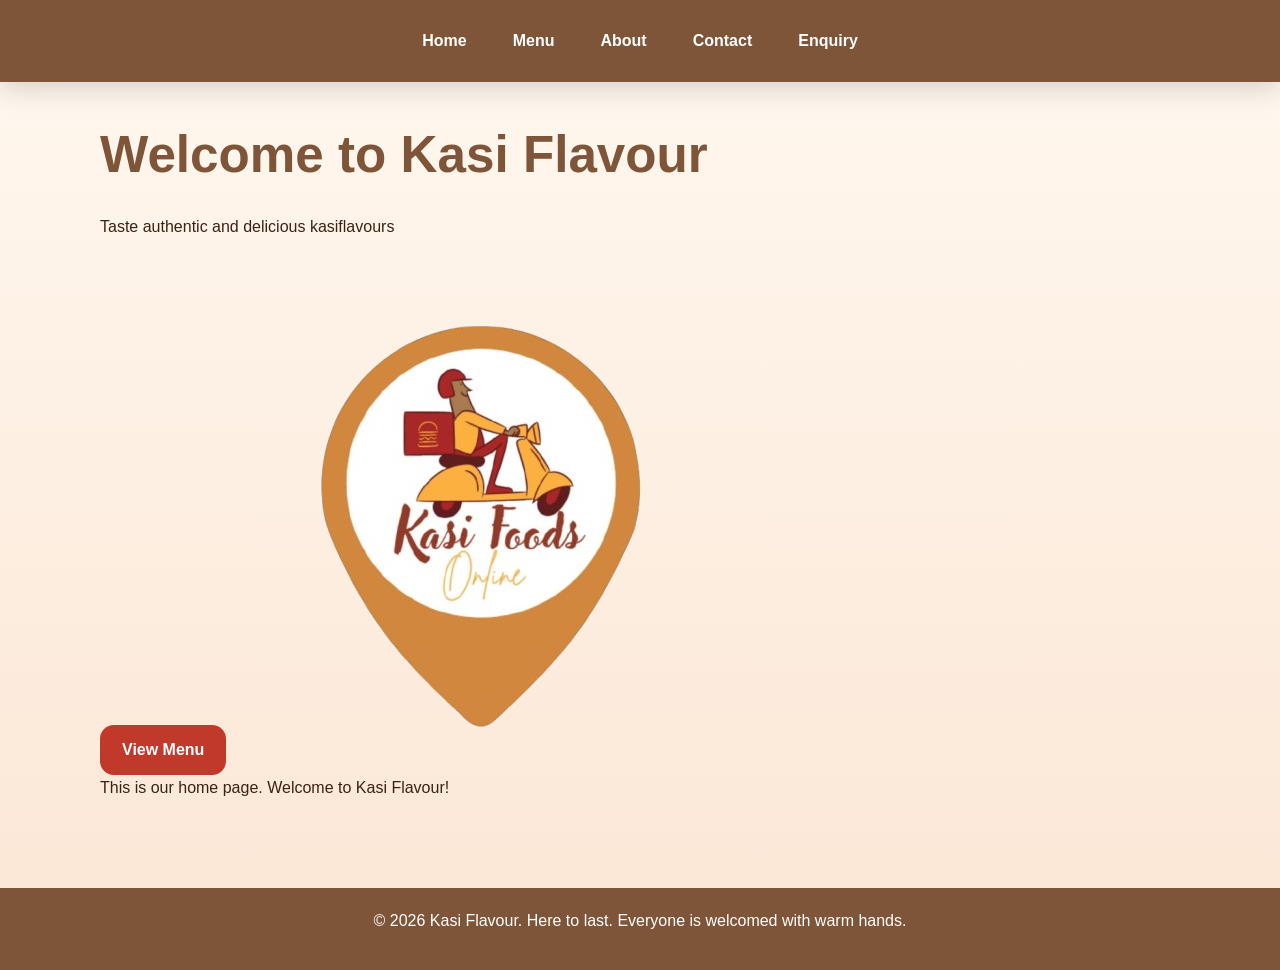
<file: index.html>
<!DOCTYPE html>
<html lang="en">
<head>
    <meta charset="UTF-8">
    <meta name="viewport" content="width=device-width, initial-scale=1.0">
    <title>Kasi Flavour - Home</title>
    <link rel="stylesheet" href="style.css">
</head>
<body>
    <header>
        <nav>
            <a href="index.html">Home</a>
            <a href="menu.html">Menu</a>
            <a href="about us.html">About</a>
            <a href="contact us.html">Contact</a>
            <a href="enquiry.html">Enquiry</a>
        </nav>
    </header>

    <main>
        <h1>Welcome to Kasi Flavour</h1>
        <p>Taste authentic and delicious kasiflavours</p>
        <a href="menu.html" class="btn">View Menu</a>
        <img src="Pictures/kasi-flavour.png" alt="Kasi Flavour Logo">
        <p>This is our home page. Welcome to Kasi Flavour!</p>
    </main>

        

    <footer>
        <p>© 2026 Kasi Flavour. Here to last. Everyone is welcomed with warm hands.</p>
    </footer>
</body>
</html>
</file>
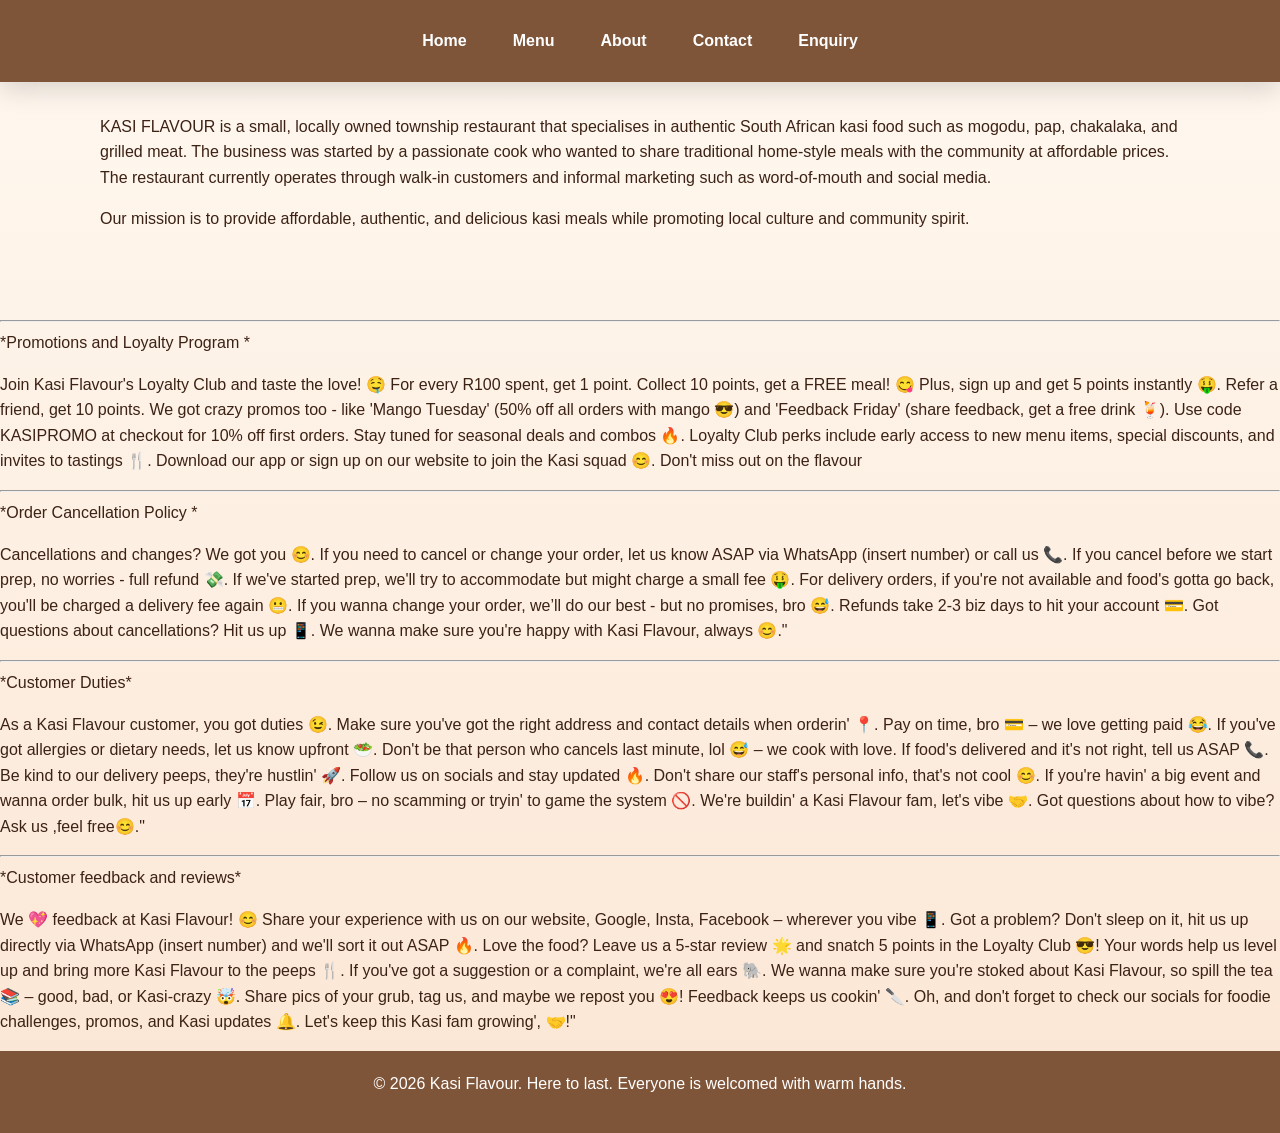
<file: about us.html>
<!DOCTYPE html>
<html lang="en">
<head>
    <meta charset="UTF-8">
    <meta name="viewport" content="width=device-width, initial-scale=1.0">
    <title>About Us - Kasi Flavour</title>
    <link rel="stylesheet" href="style.css">
</head>
<body>
    <header>
        <nav>
            <a href="index.html">Home</a>
            <a href="menu.html">Menu</a>
            <a href="about us.html">About</a>
            <a href="contact us.html">Contact</a>
            <a href="enquiry.html">Enquiry</a>
        </nav>
     </header>
    
    <main>
        <p>KASI FLAVOUR is a small, locally owned township restaurant that specialises in authentic South African kasi food such as mogodu, pap, chakalaka, and grilled meat. The business was started by a passionate cook who wanted to share traditional home-style meals with the community at affordable prices. The restaurant currently operates through walk-in customers and informal marketing such as word-of-mouth and social media.
</p>
    <p>Our mission is to provide affordable, authentic, and delicious kasi meals while promoting local culture and community spirit.</p>
    </main>


       <hr>



    <p>*Promotions and Loyalty Program *</p>
    <p>Join Kasi Flavour's Loyalty Club and taste the love! 🤤 For every R100 spent, get 1 point. Collect 10 points, get a FREE meal! 😋 Plus, sign up and get 5 points instantly 🤑. Refer a friend, get 10 points. We got crazy promos too - like 'Mango Tuesday' (50% off all orders with mango 😎) and 'Feedback Friday' (share feedback, get a free drink 🍹). Use code KASIPROMO at checkout for 10% off first orders. Stay tuned for seasonal deals and combos 🔥. Loyalty Club perks include early access to new menu items, special discounts, and invites to tastings 🍴. Download our app or sign up on our website to join the Kasi squad 😊. Don't miss out on the flavour</p>
    
    
    <hr>
    
    
    <p>*Order Cancellation Policy *</p>
    <p>Cancellations and changes? We got you 😊. If you need to cancel or change your order, let us know ASAP via WhatsApp (insert number) or call us 📞. If you cancel before we start prep, no worries - full refund 💸. If we've started prep, we'll try to accommodate but might charge a small fee 🤑. For delivery orders, if you're not available and food's gotta go back, you'll be charged a delivery fee again 😬. If you wanna change your order, we’ll do our best - but no promises, bro 😅. Refunds take 2-3 biz days to hit your account 💳. Got questions about cancellations? Hit us up 📱. We wanna make sure you're happy with Kasi Flavour, always 😊."</p>
    
    
    <hr>
    

    <p>*Customer  Duties*</p>
    <p> As a Kasi Flavour customer, you got duties 😉. Make sure you've got the right address and contact details when orderin' 📍. Pay on time, bro 💳 – we love getting paid 😂. If you've got allergies or dietary needs, let us know upfront 🥗. Don't be that person who cancels last minute, lol 😅 – we cook with love. If food's delivered and it's not right, tell us ASAP 📞. Be kind to our delivery peeps, they're hustlin' 🚀. Follow us on socials and stay updated 🔥. Don't share our staff's personal info, that's not cool 😊. If you're havin' a big event and wanna order bulk, hit us up early 📅. Play fair, bro – no scamming or tryin' to game the system 🚫. We're buildin' a Kasi Flavour fam, let's vibe 🤝. Got questions about how to vibe? Ask us ,feel free😊."</p>
    


    
        <hr>


    <p>*Customer feedback and reviews*</p>
    <p>We 💖 feedback at Kasi Flavour! 😊 Share your experience with us on our website, Google, Insta, Facebook – wherever you vibe 📱. Got a problem? Don't sleep on it, hit us up directly via WhatsApp (insert number) and we'll sort it out ASAP 🔥. Love the food? Leave us a 5-star review 🌟 and snatch 5 points in the Loyalty Club 😎! Your words help us level up and bring more Kasi Flavour to the peeps 🍴. If you've got a suggestion or a complaint, we're all ears 🐘. We wanna make sure you're stoked about Kasi Flavour, so spill the tea 📚 – good, bad, or Kasi-crazy 🤯. Share pics of your grub, tag us, and maybe we repost you 😍! Feedback keeps us cookin' 🔪. Oh, and don't forget to check our socials for foodie challenges, promos, and Kasi updates 🔔. Let's keep this Kasi fam growing', 🤝!"</p>





    <footer>
        <p>© 2026 Kasi Flavour. Here to last. Everyone is welcomed with warm hands.</p>
    </footer>
</body>
</html>
</file>
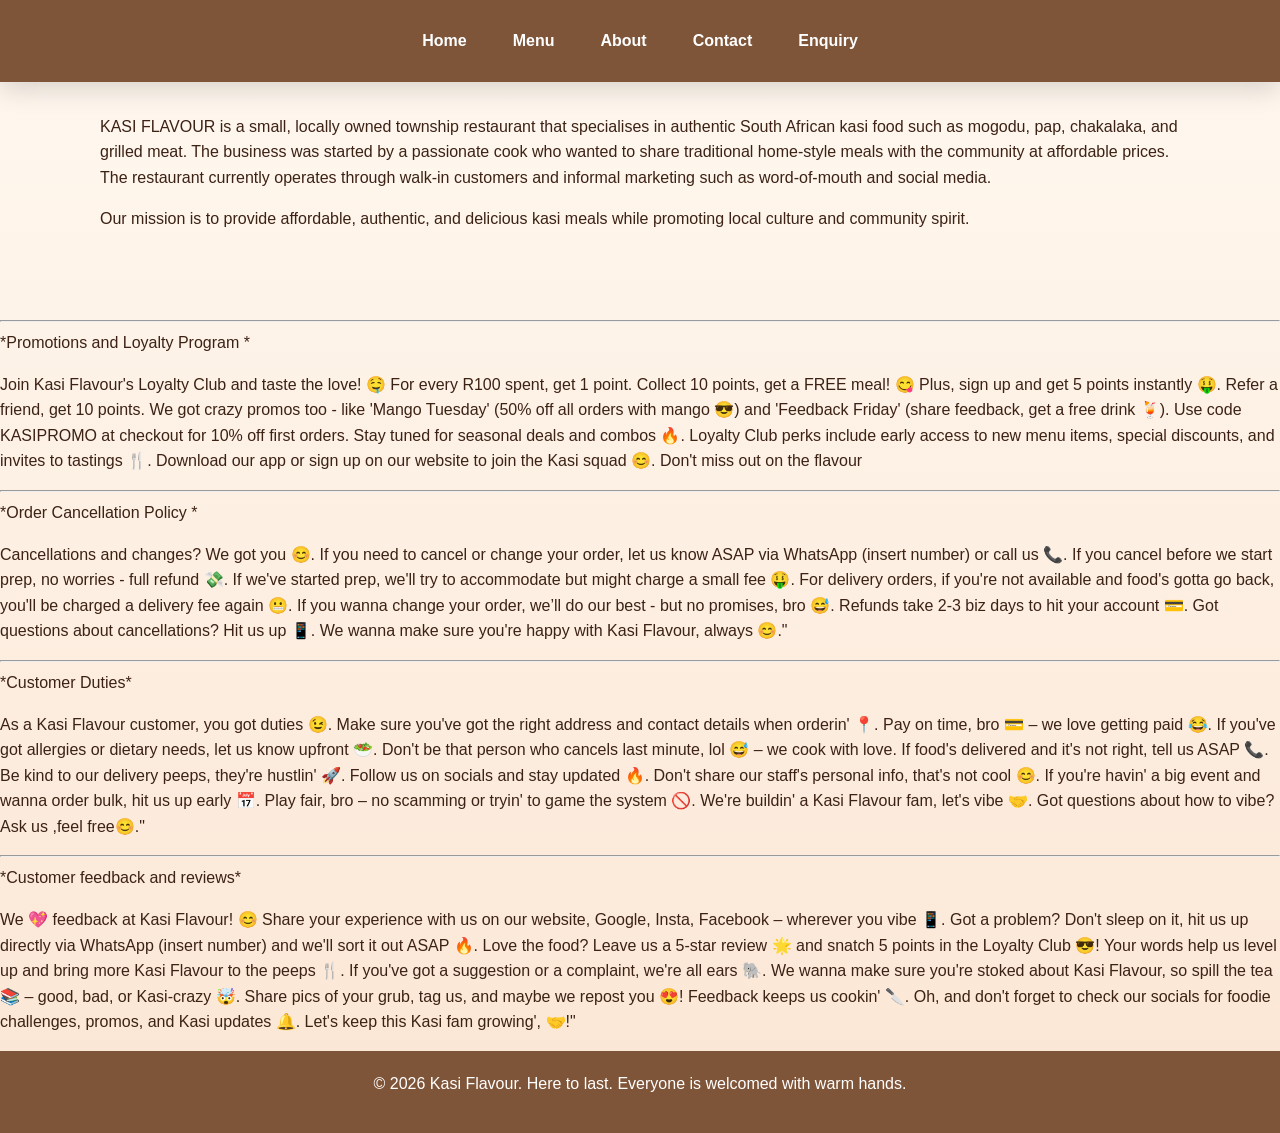
<file: about us@.html>
<!DOCTYPE html>
<html lang="en">
<head>
    <meta charset="UTF-8">
    <meta name="viewport" content="width=device-width, initial-scale=1.0">
    <title>About Us - Kasi Flavour</title>
    <link rel="stylesheet" href="style.css">
</head>
<body>
    <header>
        <nav>
            <a href="index@.html">Home</a>
            <a href="menu@.html">Menu</a>
            <a href="about us@.html">About</a>
            <a href="contact us@.html">Contact</a>
            <a href="enquiry@.html">Enquiry</a>
        </nav>
     </header>
    
    <main>
        <p>KASI FLAVOUR is a small, locally owned township restaurant that specialises in authentic South African kasi food such as mogodu, pap, chakalaka, and grilled meat. The business was started by a passionate cook who wanted to share traditional home-style meals with the community at affordable prices. The restaurant currently operates through walk-in customers and informal marketing such as word-of-mouth and social media.
</p>
    <p>Our mission is to provide affordable, authentic, and delicious kasi meals while promoting local culture and community spirit.</p>
    </main>


       <hr>



    <p>*Promotions and Loyalty Program *</p>
    <p>Join Kasi Flavour's Loyalty Club and taste the love! 🤤 For every R100 spent, get 1 point. Collect 10 points, get a FREE meal! 😋 Plus, sign up and get 5 points instantly 🤑. Refer a friend, get 10 points. We got crazy promos too - like 'Mango Tuesday' (50% off all orders with mango 😎) and 'Feedback Friday' (share feedback, get a free drink 🍹). Use code KASIPROMO at checkout for 10% off first orders. Stay tuned for seasonal deals and combos 🔥. Loyalty Club perks include early access to new menu items, special discounts, and invites to tastings 🍴. Download our app or sign up on our website to join the Kasi squad 😊. Don't miss out on the flavour</p>
    
    
    <hr>
    
    
    <p>*Order Cancellation Policy *</p>
    <p>Cancellations and changes? We got you 😊. If you need to cancel or change your order, let us know ASAP via WhatsApp (insert number) or call us 📞. If you cancel before we start prep, no worries - full refund 💸. If we've started prep, we'll try to accommodate but might charge a small fee 🤑. For delivery orders, if you're not available and food's gotta go back, you'll be charged a delivery fee again 😬. If you wanna change your order, we’ll do our best - but no promises, bro 😅. Refunds take 2-3 biz days to hit your account 💳. Got questions about cancellations? Hit us up 📱. We wanna make sure you're happy with Kasi Flavour, always 😊."</p>
    
    
    <hr>
    

    <p>*Customer  Duties*</p>
    <p> As a Kasi Flavour customer, you got duties 😉. Make sure you've got the right address and contact details when orderin' 📍. Pay on time, bro 💳 – we love getting paid 😂. If you've got allergies or dietary needs, let us know upfront 🥗. Don't be that person who cancels last minute, lol 😅 – we cook with love. If food's delivered and it's not right, tell us ASAP 📞. Be kind to our delivery peeps, they're hustlin' 🚀. Follow us on socials and stay updated 🔥. Don't share our staff's personal info, that's not cool 😊. If you're havin' a big event and wanna order bulk, hit us up early 📅. Play fair, bro – no scamming or tryin' to game the system 🚫. We're buildin' a Kasi Flavour fam, let's vibe 🤝. Got questions about how to vibe? Ask us ,feel free😊."</p>
    


    
        <hr>


    <p>*Customer feedback and reviews*</p>
    <p>We 💖 feedback at Kasi Flavour! 😊 Share your experience with us on our website, Google, Insta, Facebook – wherever you vibe 📱. Got a problem? Don't sleep on it, hit us up directly via WhatsApp (insert number) and we'll sort it out ASAP 🔥. Love the food? Leave us a 5-star review 🌟 and snatch 5 points in the Loyalty Club 😎! Your words help us level up and bring more Kasi Flavour to the peeps 🍴. If you've got a suggestion or a complaint, we're all ears 🐘. We wanna make sure you're stoked about Kasi Flavour, so spill the tea 📚 – good, bad, or Kasi-crazy 🤯. Share pics of your grub, tag us, and maybe we repost you 😍! Feedback keeps us cookin' 🔪. Oh, and don't forget to check our socials for foodie challenges, promos, and Kasi updates 🔔. Let's keep this Kasi fam growing', 🤝!"</p>





    <footer>
        <p>© 2026 Kasi Flavour. Here to last. Everyone is welcomed with warm hands.</p>
    </footer>
</body>
</html>
</file>
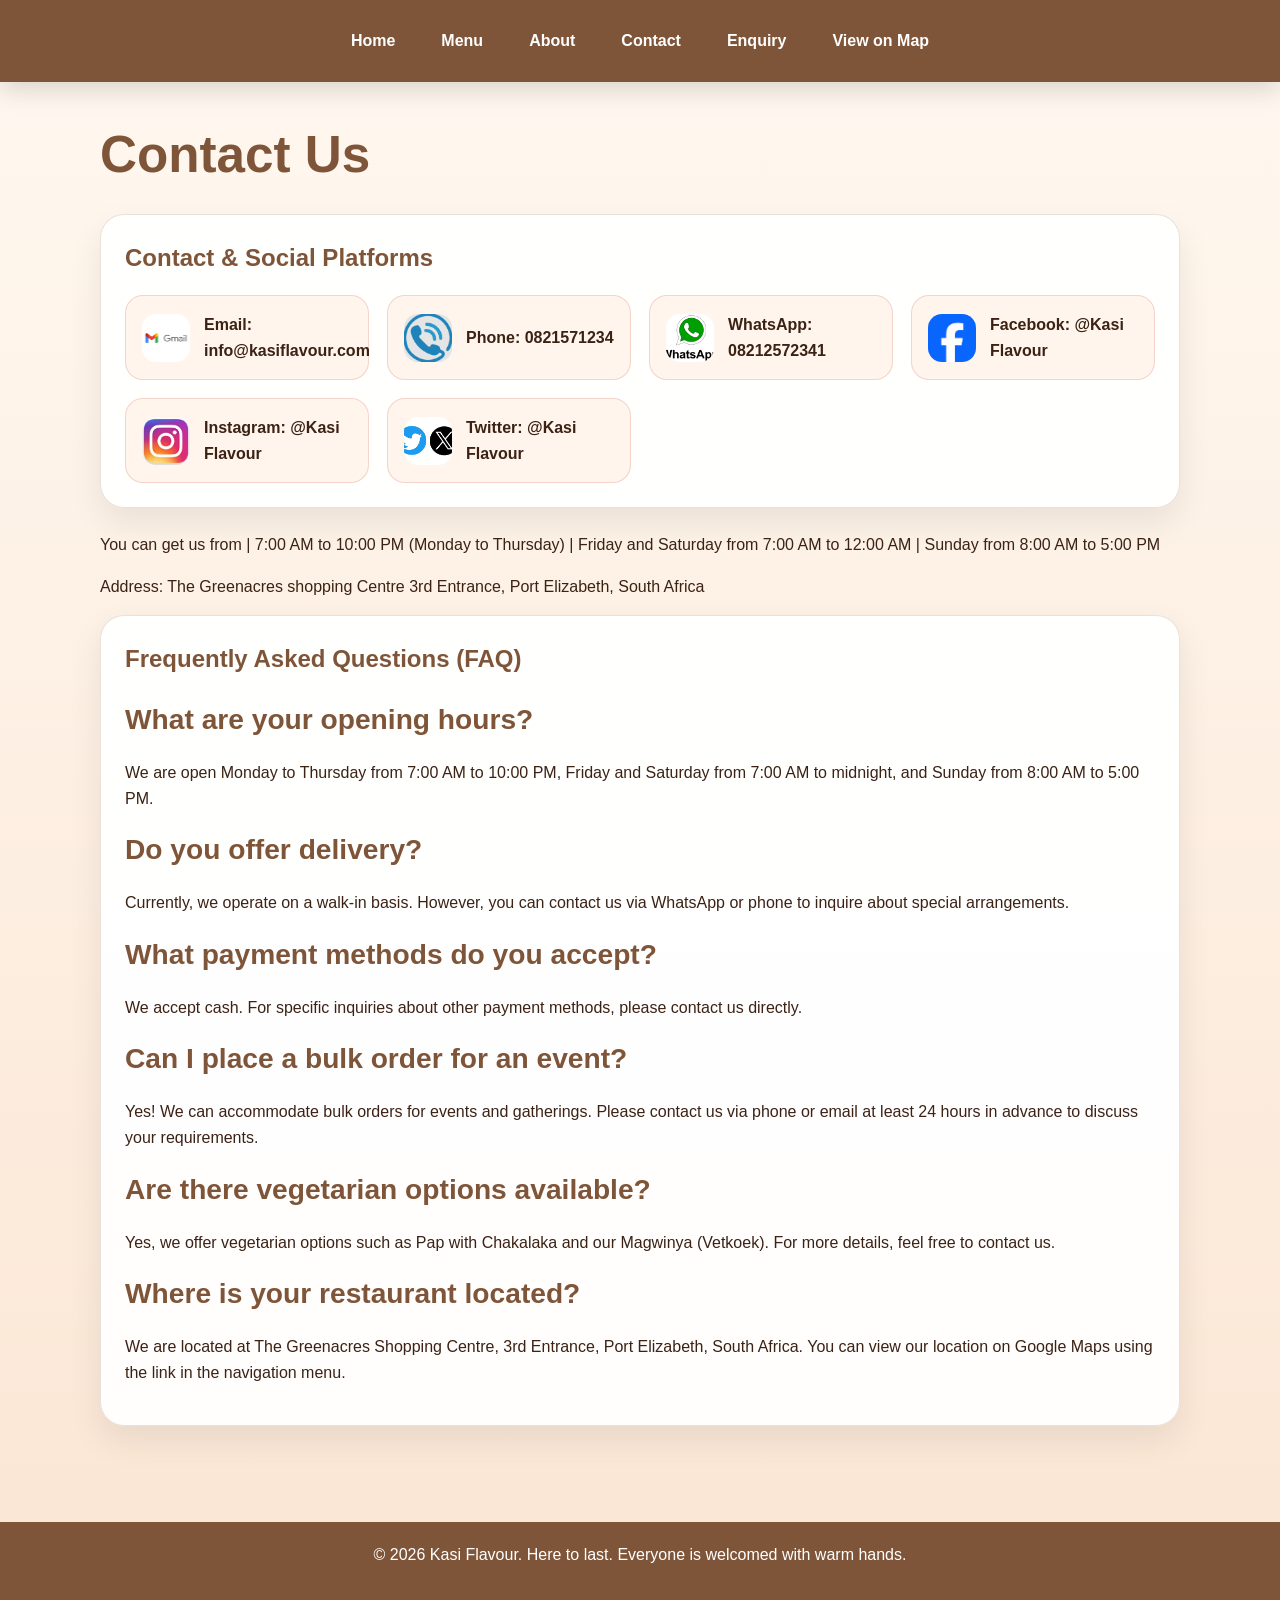
<file: contact us@.html>
<!DOCTYPE html>
<html lang="en">
<head>
    <meta charset="UTF-8">
    <meta name="viewport" content="width=device-width, initial-scale=1.0">
    <title>Contact Us - Kasi Flavour</title>
    <link rel="stylesheet" href="style.css">
</head>
<body>
    <header>
        <nav>
            <a href="index@.html">Home</a>
            <a href="menu@.html">Menu</a>
            <a href="about us@.html">About</a>
            <a href="contact us@.html">Contact</a>
            <a href="enquiry@.html">Enquiry</a>
            <a href="https://maps.app.goo.gl/hp3maCLHyeqwVXaA9" target="_blank">View on Map</a>

        </nav>
    </header>

    <main>
        <h1>Contact Us</h1>

        <section class="contact-section">
            <h2>Contact & Social Platforms</h2>
            <div class="social-grid">
                <div class="social-card">
                    <img src="Pictures/gmail.png" alt="Email">
                    <p>Email: info@kasiflavour.com</p>
                </div>
                <div class="social-card">
                    <img src="Pictures/phonecall.png" alt="Phone">
                    <p>Phone: 0821571234</p>
                </div>
                <div class="social-card">
                    <img src="Pictures/whatsapp.png" alt="WhatsApp">
                    <p>WhatsApp: 08212572341</p>
                </div>
                <div class="social-card">
                    <img src="Pictures/facebook.png" alt="Facebook">
                    <p>Facebook: @Kasi Flavour</p>
                </div>
                <div class="social-card">
                    <img src="Pictures/insta.jpg" alt="Instagram">
                    <p>Instagram: @Kasi Flavour</p>
                </div>
                <div class="social-card">
                    <img src="Pictures/twitter.png" alt="Twitter">
                    <p>Twitter: @Kasi Flavour</p>
                </div>
            </div>
        </section>

        <p>You can get us from | 7:00 AM to 10:00 PM (Monday to Thursday) | Friday and Saturday from 7:00 AM to 12:00 AM | Sunday from 8:00 AM to 5:00 PM</p>
        <p>Address: The Greenacres shopping Centre 3rd Entrance, Port Elizabeth, South Africa</p>

        <section class="faq-section">
            <h2>Frequently Asked Questions (FAQ)</h2>
        
        <h3>What are your opening hours?</h3>
        <p>We are open Monday to Thursday from 7:00 AM to 10:00 PM, Friday and Saturday from 7:00 AM to midnight, and Sunday from 8:00 AM to 5:00 PM.</p>
        
        <h3>Do you offer delivery?</h3>
        <p>Currently, we operate on a walk-in basis. However, you can contact us via WhatsApp or phone to inquire about special arrangements.</p>
        
        <h3>What payment methods do you accept?</h3>
        <p>We accept cash. For specific inquiries about other payment methods, please contact us directly.</p>
        
        <h3>Can I place a bulk order for an event?</h3>
        <p>Yes! We can accommodate bulk orders for events and gatherings. Please contact us via phone or email at least 24 hours in advance to discuss your requirements.</p>
        
        <h3>Are there vegetarian options available?</h3>
        <p>Yes, we offer vegetarian options such as Pap with Chakalaka and our Magwinya (Vetkoek). For more details, feel free to contact us.</p>
        
        <h3>Where is your restaurant located?</h3>
        <p>We are located at The Greenacres Shopping Centre, 3rd Entrance, Port Elizabeth, South Africa. You can view our location on Google Maps using the link in the navigation menu.</p>
    </main>

    <footer>
        <p>© 2026 Kasi Flavour. Here to last. Everyone is welcomed with warm hands.</p>
    </footer>
</body>
</html>
</file>
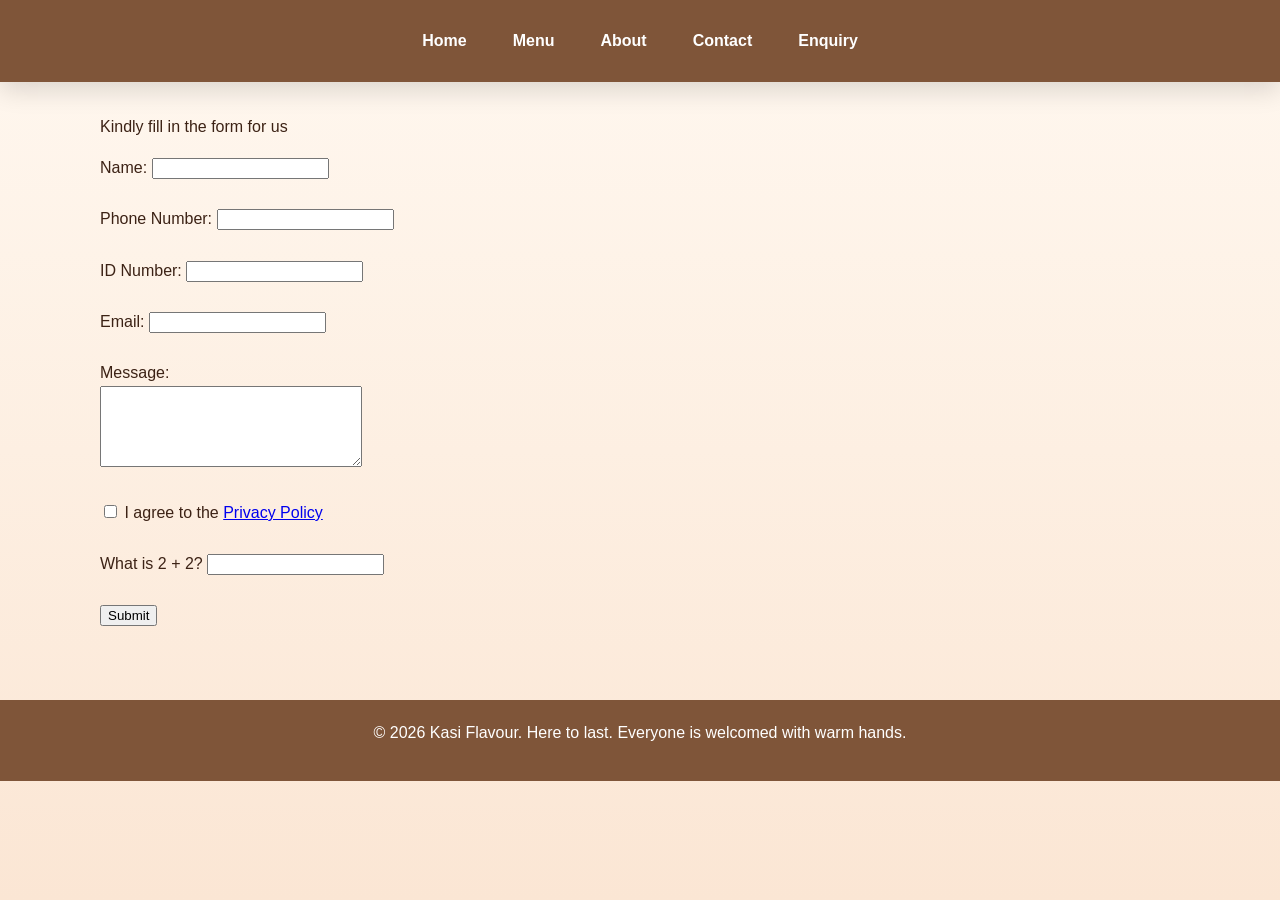
<file: enquiry.html>
<!DOCTYPE html>
<html lang="en">
<head>
    <meta charset="UTF-8">
    <meta name="viewport" content="width=device-width, initial-scale=1.0">
    <title>Enquiry - Kasi Flavour</title>
    <link rel="stylesheet" href="style.css">
</head>
<body>
    <header>
        <nav>
            <a href="index.html">Home</a>
            <a href="menu.html">Menu</a>
            <a href="about us.html">About</a>
            <a href="contact us.html">Contact</a>
            <a href="enquiry.html">Enquiry</a>
        </nav>
    </header>

    <main>
        <p>Kindly fill in the form for us</p>
        <form action="#" method="post">
            <label for="name">Name:</label>
            <input type="text" id="name" name="name" required><br><br>
            

       <label for="phone">Phone Number:</label>
            <input type="tel" id="phone" name="phone" required><br><br>


       <label for="id-number">ID Number:</label>
            <input type="text" id="id-number" name="id-number" required><br><br>



            <label for="email">Email:</label>
            <input type="email" id="email" name="email" required><br><br>

            <label for="message">Message:</label><br>
            <textarea id="message" name="message" rows="5" cols="30" required></textarea><br><br>



    <div>
    <input type="checkbox" id="privacy" name="privacy" required>
    <label for="privacy">I agree to the <a href="privacy-policy.html">Privacy Policy</a></label><br><br>
    </div>



    <label for="captcha">What is 2 + 2? </label>
    <input type="text" id="captcha" name="captcha" required pattern="4"><br><br>
    




            <input type="submit" value="Submit">
        </form>
    </main>

    
    <footer>
        <p>© 2026 Kasi Flavour. Here to last. Everyone is welcomed with warm hands.</p>
    </footer>
</body>
</html>
</file>
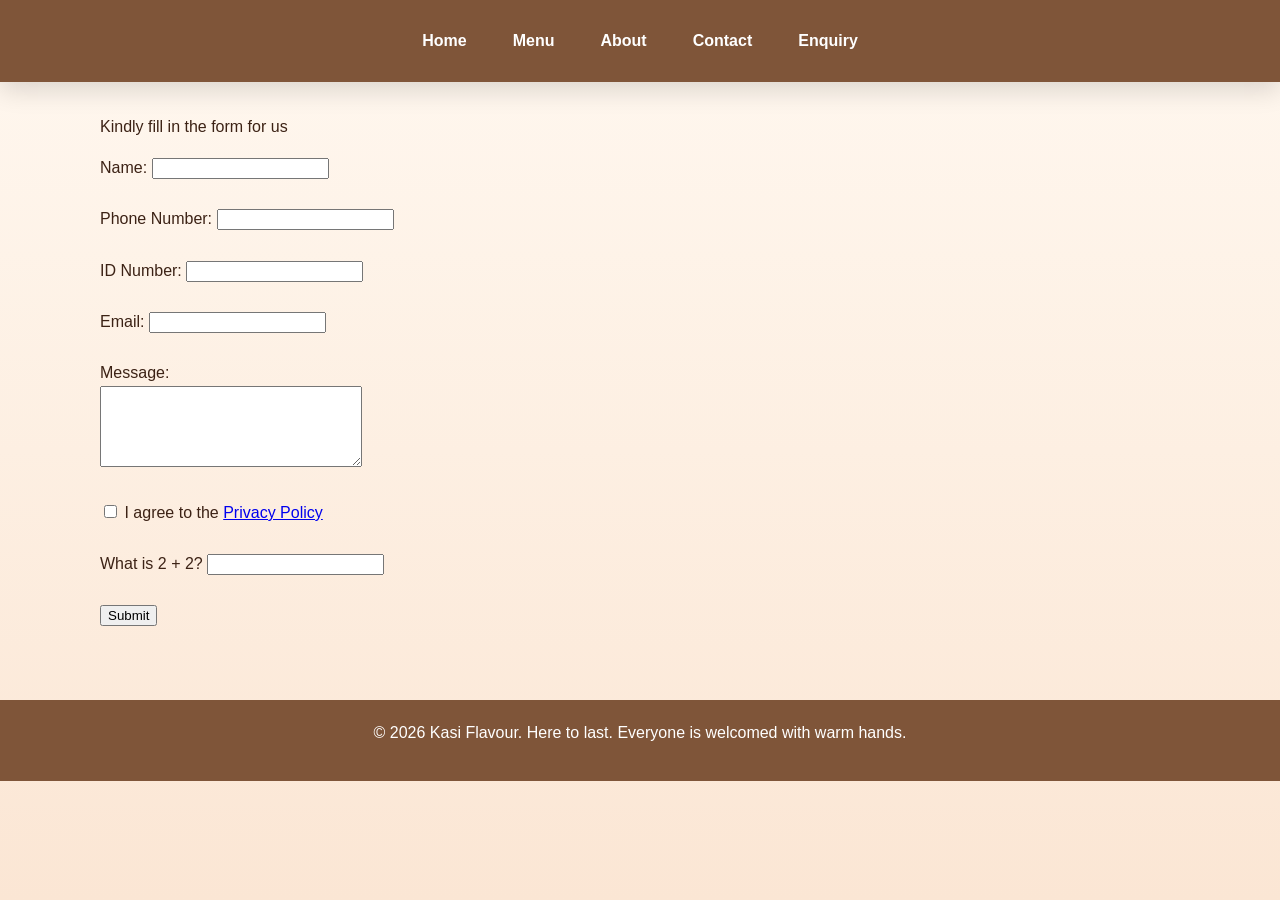
<file: enquiry@.html>
<!DOCTYPE html>
<html lang="en">
<head>
    <meta charset="UTF-8">
    <meta name="viewport" content="width=device-width, initial-scale=1.0">
    <title>Enquiry - Kasi Flavour</title>
    <link rel="stylesheet" href="style.css">
</head>
<body>
    <header>
        <nav>
            <a href="index@.html">Home</a>
            <a href="menu@.html">Menu</a>
            <a href="about us@.html">About</a>
            <a href="contact us@.html">Contact</a>
            <a href="enquiry@.html">Enquiry</a>
        </nav>
    </header>

    <main>
        <p>Kindly fill in the form for us</p>
        <form action="#" method="post">
            <label for="name">Name:</label>
            <input type="text" id="name" name="name" required><br><br>
            

       <label for="phone">Phone Number:</label>
            <input type="tel" id="phone" name="phone" required><br><br>


       <label for="id-number">ID Number:</label>
            <input type="text" id="id-number" name="id-number" required><br><br>



            <label for="email">Email:</label>
            <input type="email" id="email" name="email" required><br><br>

            <label for="message">Message:</label><br>
            <textarea id="message" name="message" rows="5" cols="30" required></textarea><br><br>



    <div>
    <input type="checkbox" id="privacy" name="privacy" required>
    <label for="privacy">I agree to the <a href="privacy-policy.html">Privacy Policy</a></label><br><br>
    </div>



    <label for="captcha">What is 2 + 2? </label>
    <input type="text" id="captcha" name="captcha" required pattern="4"><br><br>
    




            <input type="submit" value="Submit">
        </form>
    </main>

    
    <footer>
        <p>© 2026 Kasi Flavour. Here to last. Everyone is welcomed with warm hands.</p>
    </footer>
</body>
</html>
</file>
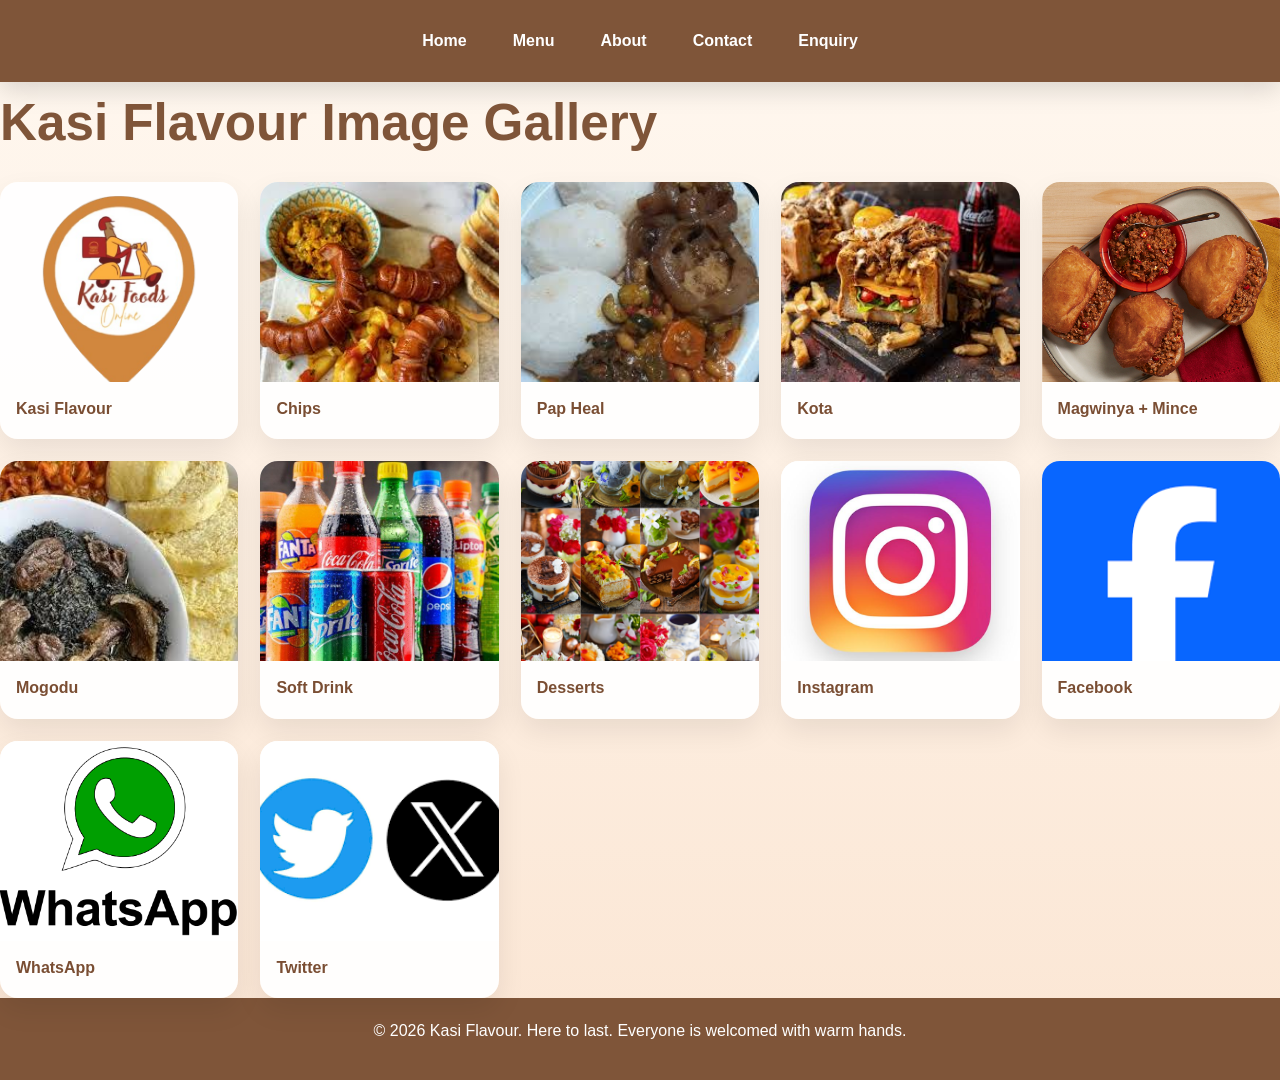
<file: images.html>
<!DOCTYPE html>
<html lang="en">
<head>
    <meta charset="UTF-8">
    <meta name="viewport" content="width=device-width, initial-scale=1.0">
    <title>Image Gallery - Kasi Flavour</title>
    <link rel="stylesheet" href="style.css">
</head>
<body>
    <header>
        <nav>
            <a href="index.html">Home</a>
            <a href="menu.html">Menu</a>
            <a href="about us.html">About</a>
            <a href="contact us.html">Contact</a>
            <a href="enquiry.html">Enquiry</a>
        </nav>
    </header>

    <h1>Kasi Flavour Image Gallery</h1>
    <div class="gallery">
        <div class="image-card">
            <img src="Pictures/kasi-flavour.png" alt="Kasi Flavour logo">
            <p>Kasi Flavour</p>
        </div>
        <div class="image-card">
            <img src="Pictures/chips.jpg" alt="Chips dish">
            <p>Chips</p>
        </div>
        <div class="image-card">
            <img src="Pictures/pap-heal.jpg" alt="Pap heal dish">
            <p>Pap Heal</p>
        </div>
        <div class="image-card">
            <img src="Pictures/kota.jpg" alt="Kota meal">
            <p>Kota</p>
        </div>
        <div class="image-card">
            <img src="Pictures/magwinya-mince.png" alt="Magwinya with mince">
            <p>Magwinya + Mince</p>
        </div>
        <div class="image-card">
            <img src="Pictures/mogodu.jpg" alt="Mogodu plate">
            <p>Mogodu</p>
        </div>
        <div class="image-card">
            <img src="Pictures/soft-drink.jpg" alt="Soft drink bottles">
            <p>Soft Drink</p>
        </div>
        <div class="image-card">
            <img src="Pictures/desserts.jpg" alt="Desserts selection">
            <p>Desserts</p>
        </div>
        <div class="image-card">
            <img src="Pictures/insta.jpg" alt="Instagram icon">
            <p>Instagram</p>
        </div>
        <div class="image-card">
            <img src="Pictures/facebook.png" alt="Facebook icon">
            <p>Facebook</p>
        </div>
        <div class="image-card">
            <img src="Pictures/whatsapp.png" alt="WhatsApp icon">
            <p>WhatsApp</p>
        </div>
        <div class="image-card">
            <img src="Pictures/twitter.png" alt="Twitter icon">
            <p>Twitter</p>
        </div>
    </div>

    <footer>
        <p>© 2026 Kasi Flavour. Here to last. Everyone is welcomed with warm hands.</p>
    </footer>
</body>
</html>
</file>
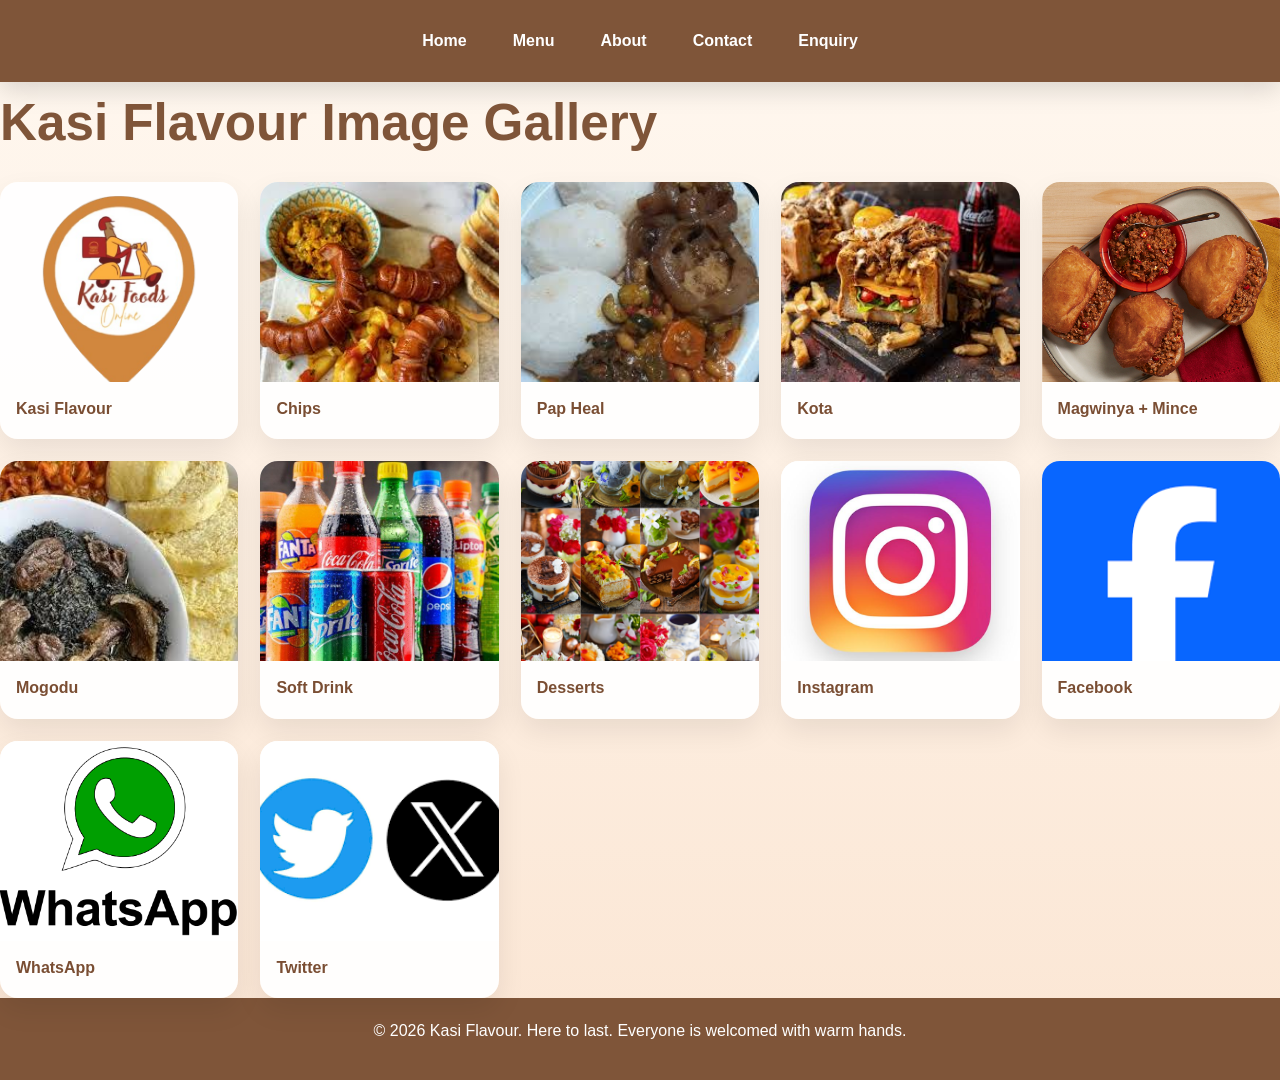
<file: images@.html>
<!DOCTYPE html>
<html lang="en">
<head>
    <meta charset="UTF-8">
    <meta name="viewport" content="width=device-width, initial-scale=1.0">
    <title>Image Gallery - Kasi Flavour</title>
    <link rel="stylesheet" href="style.css">
</head>
<body>
    <header>
        <nav>
            <a href="index@.html">Home</a>
            <a href="menu@.html">Menu</a>
            <a href="about us@.html">About</a>
            <a href="contact us@.html">Contact</a>
            <a href="enquiry@.html">Enquiry</a>
        </nav>
    </header>

    <h1>Kasi Flavour Image Gallery</h1>
    <div class="gallery">
        <div class="image-card">
            <img src="Pictures/kasi-flavour.png" alt="Kasi Flavour logo">
            <p>Kasi Flavour</p>
        </div>
        <div class="image-card">
            <img src="Pictures/chips.jpg" alt="Chips dish">
            <p>Chips</p>
        </div>
        <div class="image-card">
            <img src="Pictures/pap-heal.jpg" alt="Pap heal dish">
            <p>Pap Heal</p>
        </div>
        <div class="image-card">
            <img src="Pictures/kota.jpg" alt="Kota meal">
            <p>Kota</p>
        </div>
        <div class="image-card">
            <img src="Pictures/magwinya-mince.png" alt="Magwinya with mince">
            <p>Magwinya + Mince</p>
        </div>
        <div class="image-card">
            <img src="Pictures/mogodu.jpg" alt="Mogodu plate">
            <p>Mogodu</p>
        </div>
        <div class="image-card">
            <img src="Pictures/soft-drink.jpg" alt="Soft drink bottles">
            <p>Soft Drink</p>
        </div>
        <div class="image-card">
            <img src="Pictures/desserts.jpg" alt="Desserts selection">
            <p>Desserts</p>
        </div>
        <div class="image-card">
            <img src="Pictures/insta.jpg" alt="Instagram icon">
            <p>Instagram</p>
        </div>
        <div class="image-card">
            <img src="Pictures/facebook.png" alt="Facebook icon">
            <p>Facebook</p>
        </div>
        <div class="image-card">
            <img src="Pictures/whatsapp.png" alt="WhatsApp icon">
            <p>WhatsApp</p>
        </div>
        <div class="image-card">
            <img src="Pictures/twitter.png" alt="Twitter icon">
            <p>Twitter</p>
        </div>
    </div>

    <footer>
        <p>© 2026 Kasi Flavour. Here to last. Everyone is welcomed with warm hands.</p>
    </footer>
</body>
</html>
</file>
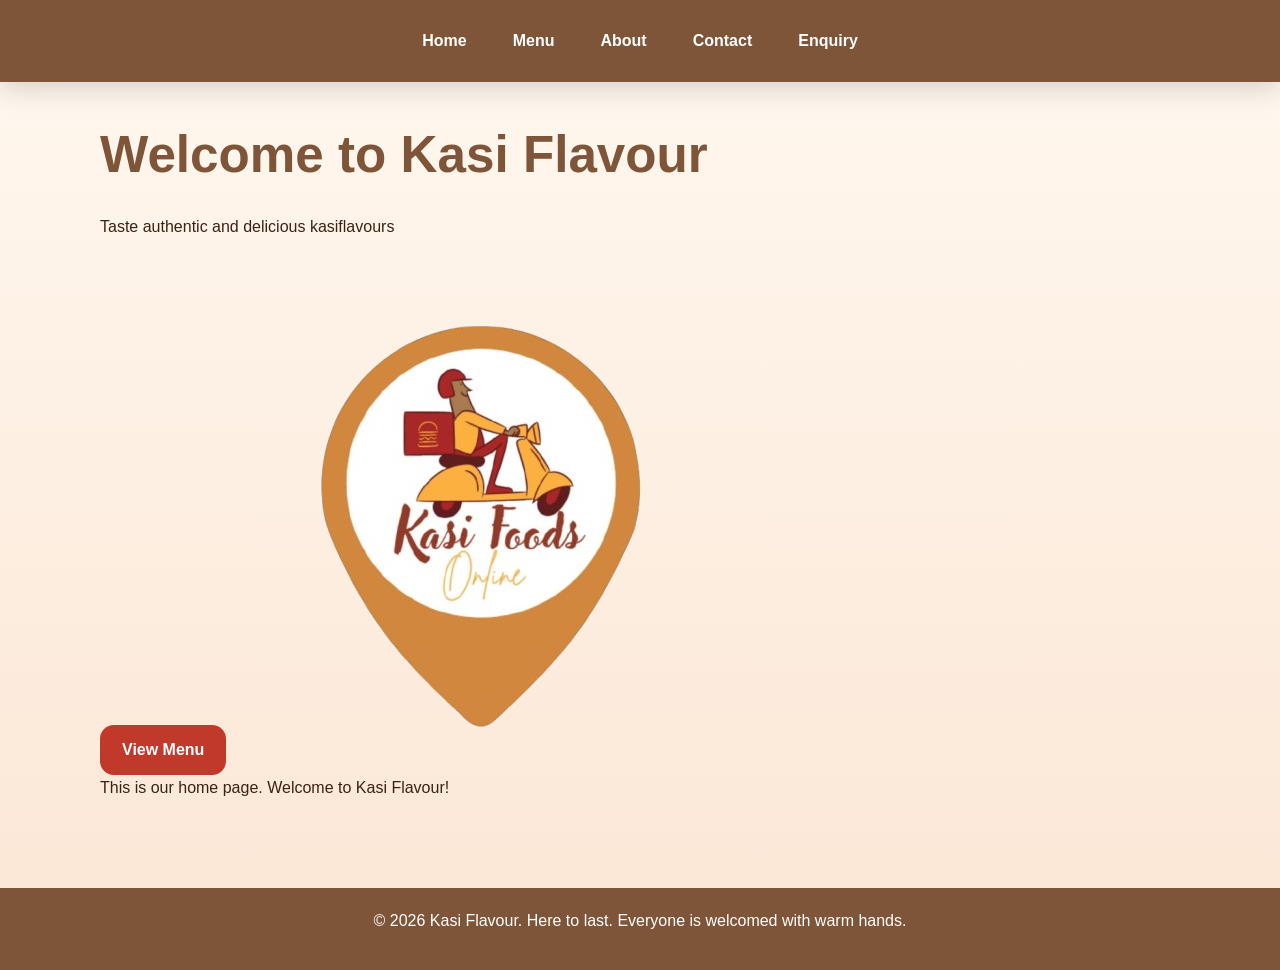
<file: index@.html>
<!DOCTYPE html>
<html lang="en">
<head>
    <meta charset="UTF-8">
    <meta name="viewport" content="width=device-width, initial-scale=1.0">
    <title>Kasi Flavour - Home</title>
    <link rel="stylesheet" href="style.css">
</head>
<body>
    <header>
        <nav>
            <a href="index@.html">Home</a>
            <a href="menu@.html">Menu</a>
            <a href="about us@.html">About</a>
            <a href="contact us@.html">Contact</a>
            <a href="enquiry@.html">Enquiry</a>
        </nav>
    </header>

    <main>
        <h1>Welcome to Kasi Flavour</h1>
        <p>Taste authentic and delicious kasiflavours</p>
        <a href="menu@.html" class="btn">View Menu</a>
        <img src="Pictures/kasi-flavour.png" alt="Kasi Flavour Logo">
        <p>This is our home page. Welcome to Kasi Flavour!</p>
    </main>

        

    <footer>
        <p>© 2026 Kasi Flavour. Here to last. Everyone is welcomed with warm hands.</p>
    </footer>
</body>
</html>
</file>
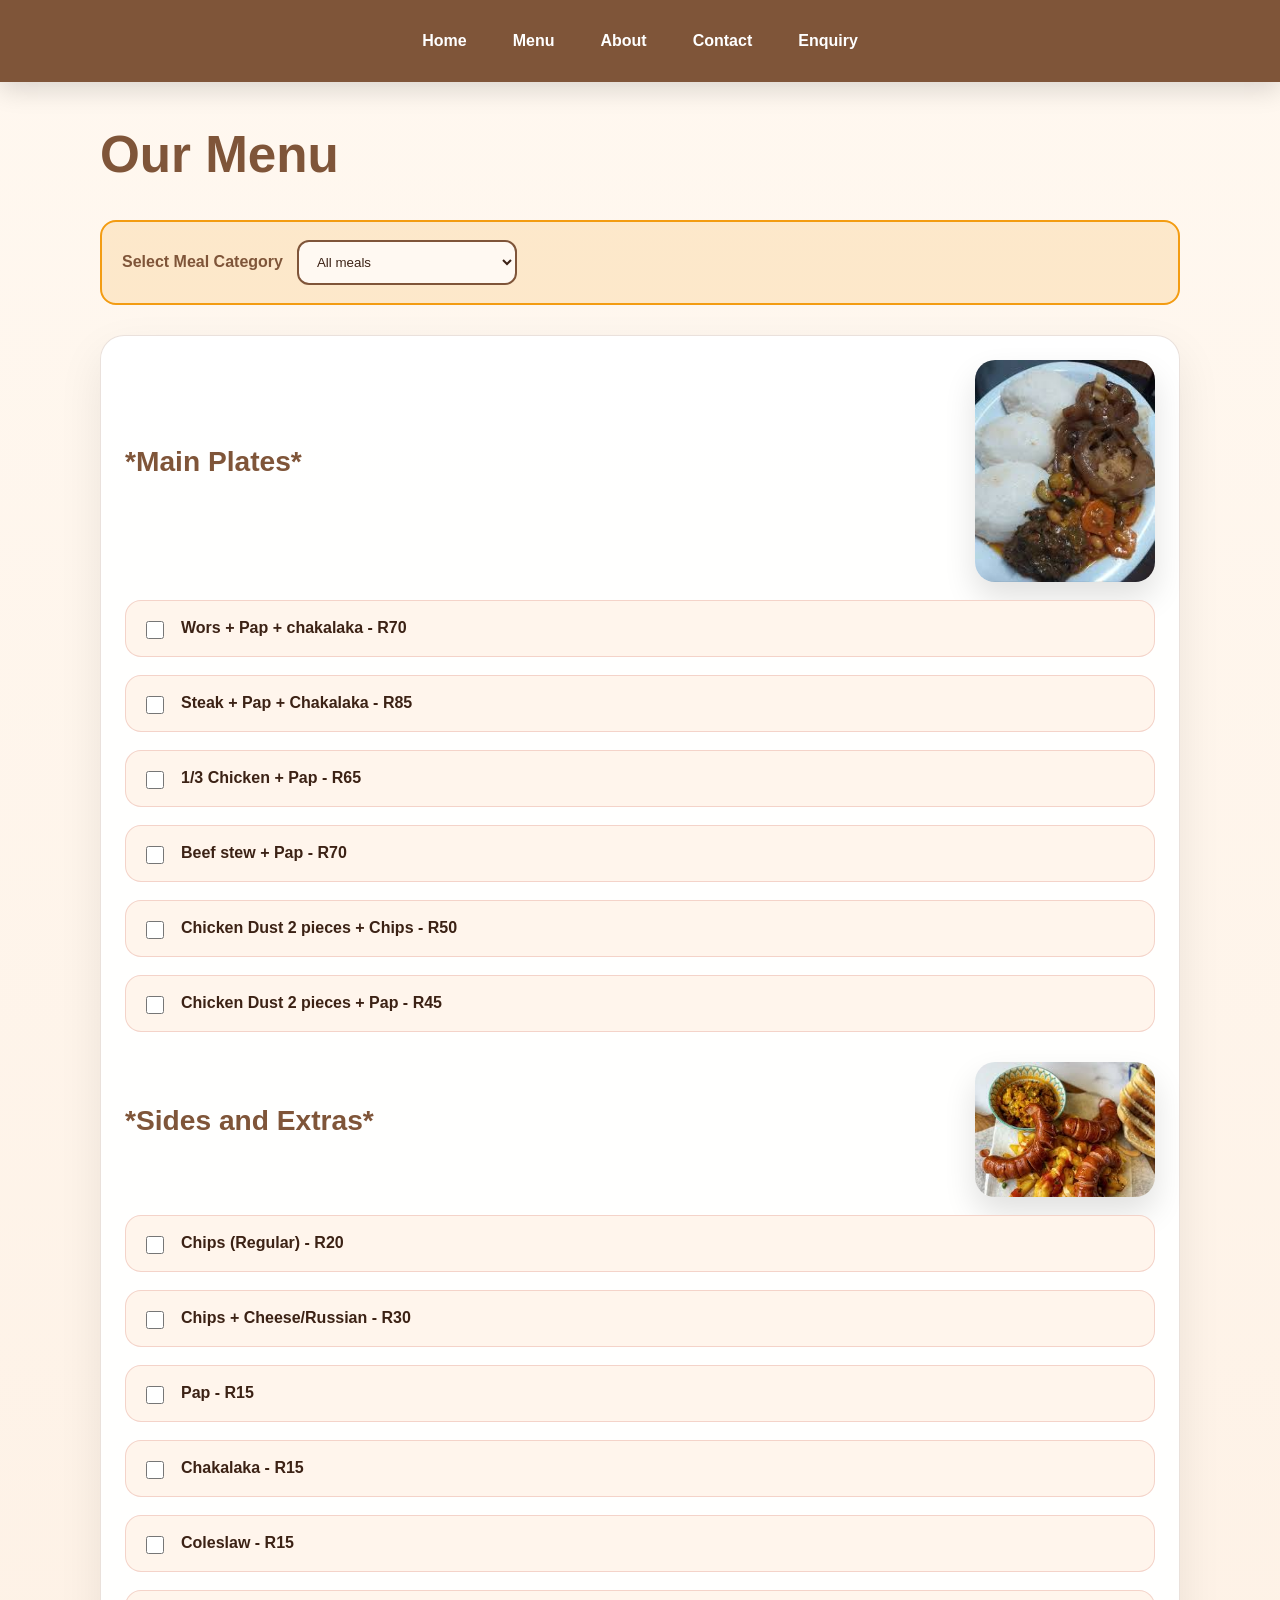
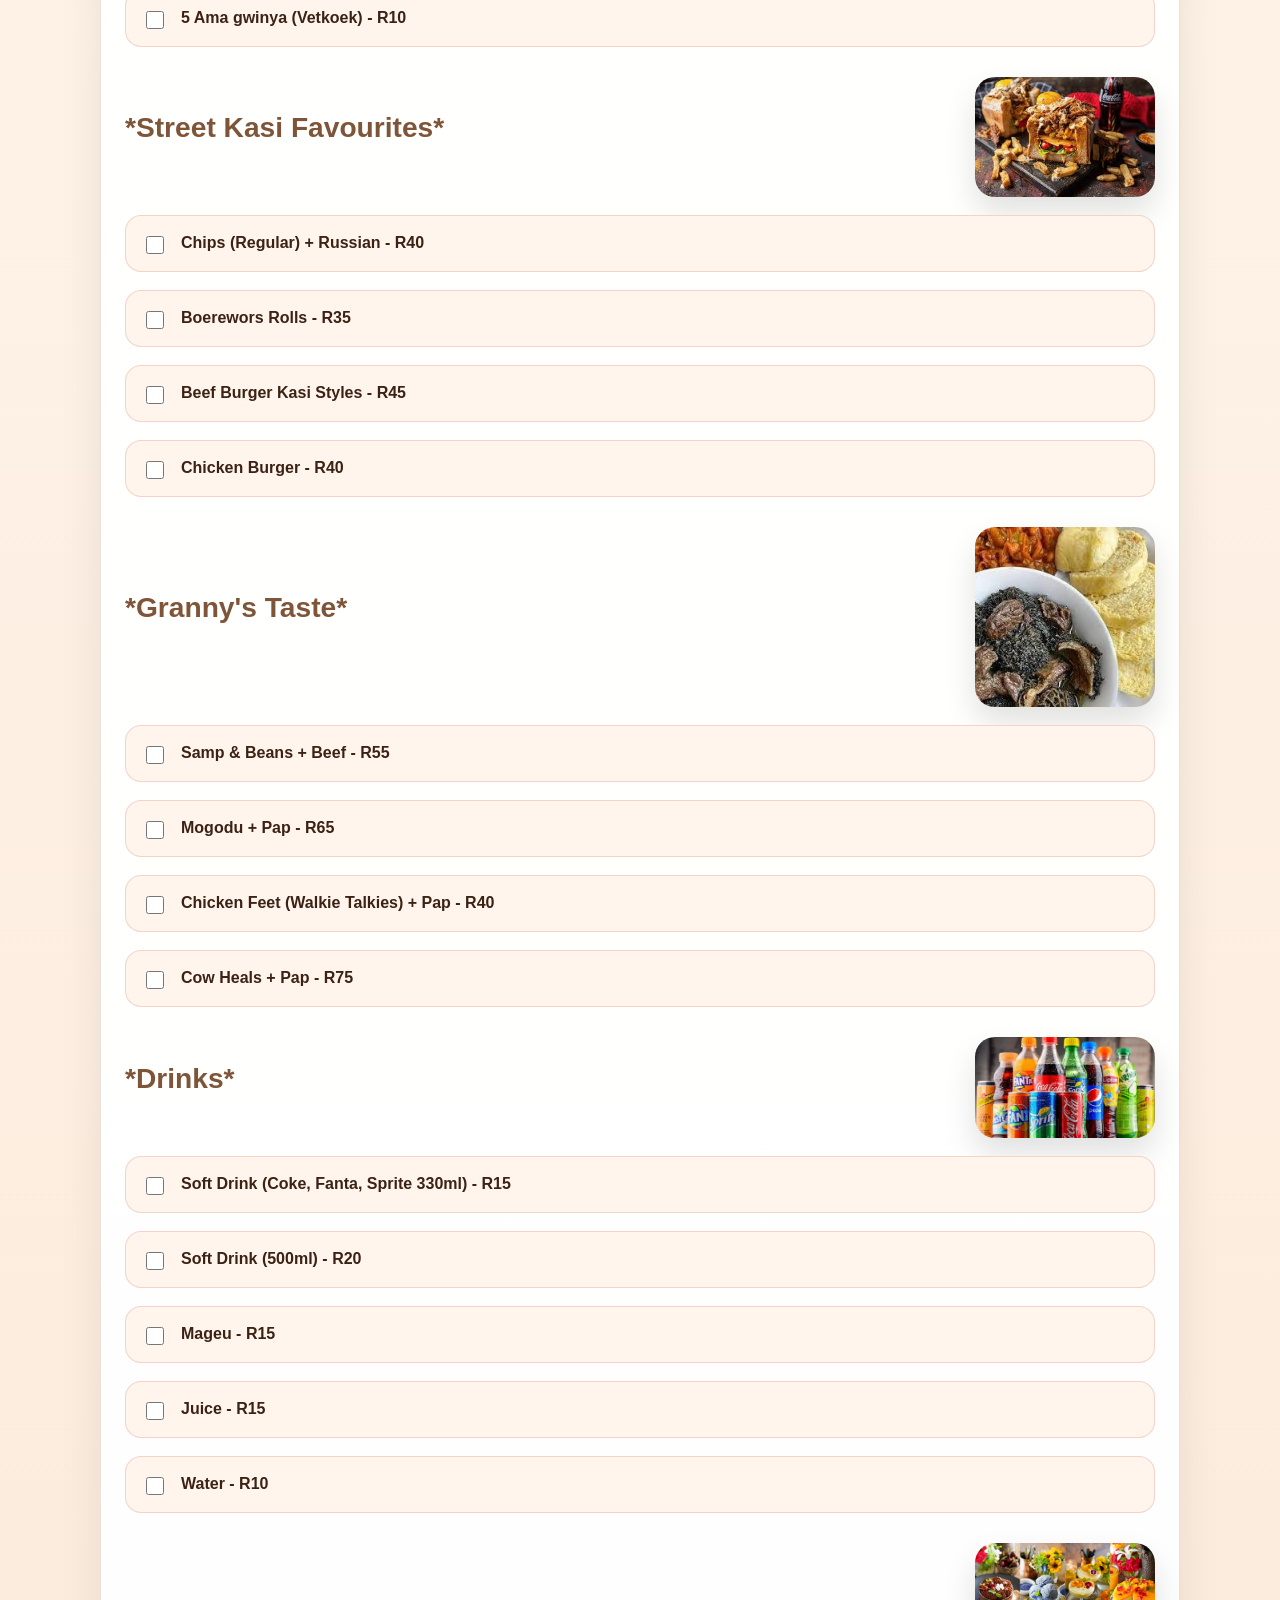
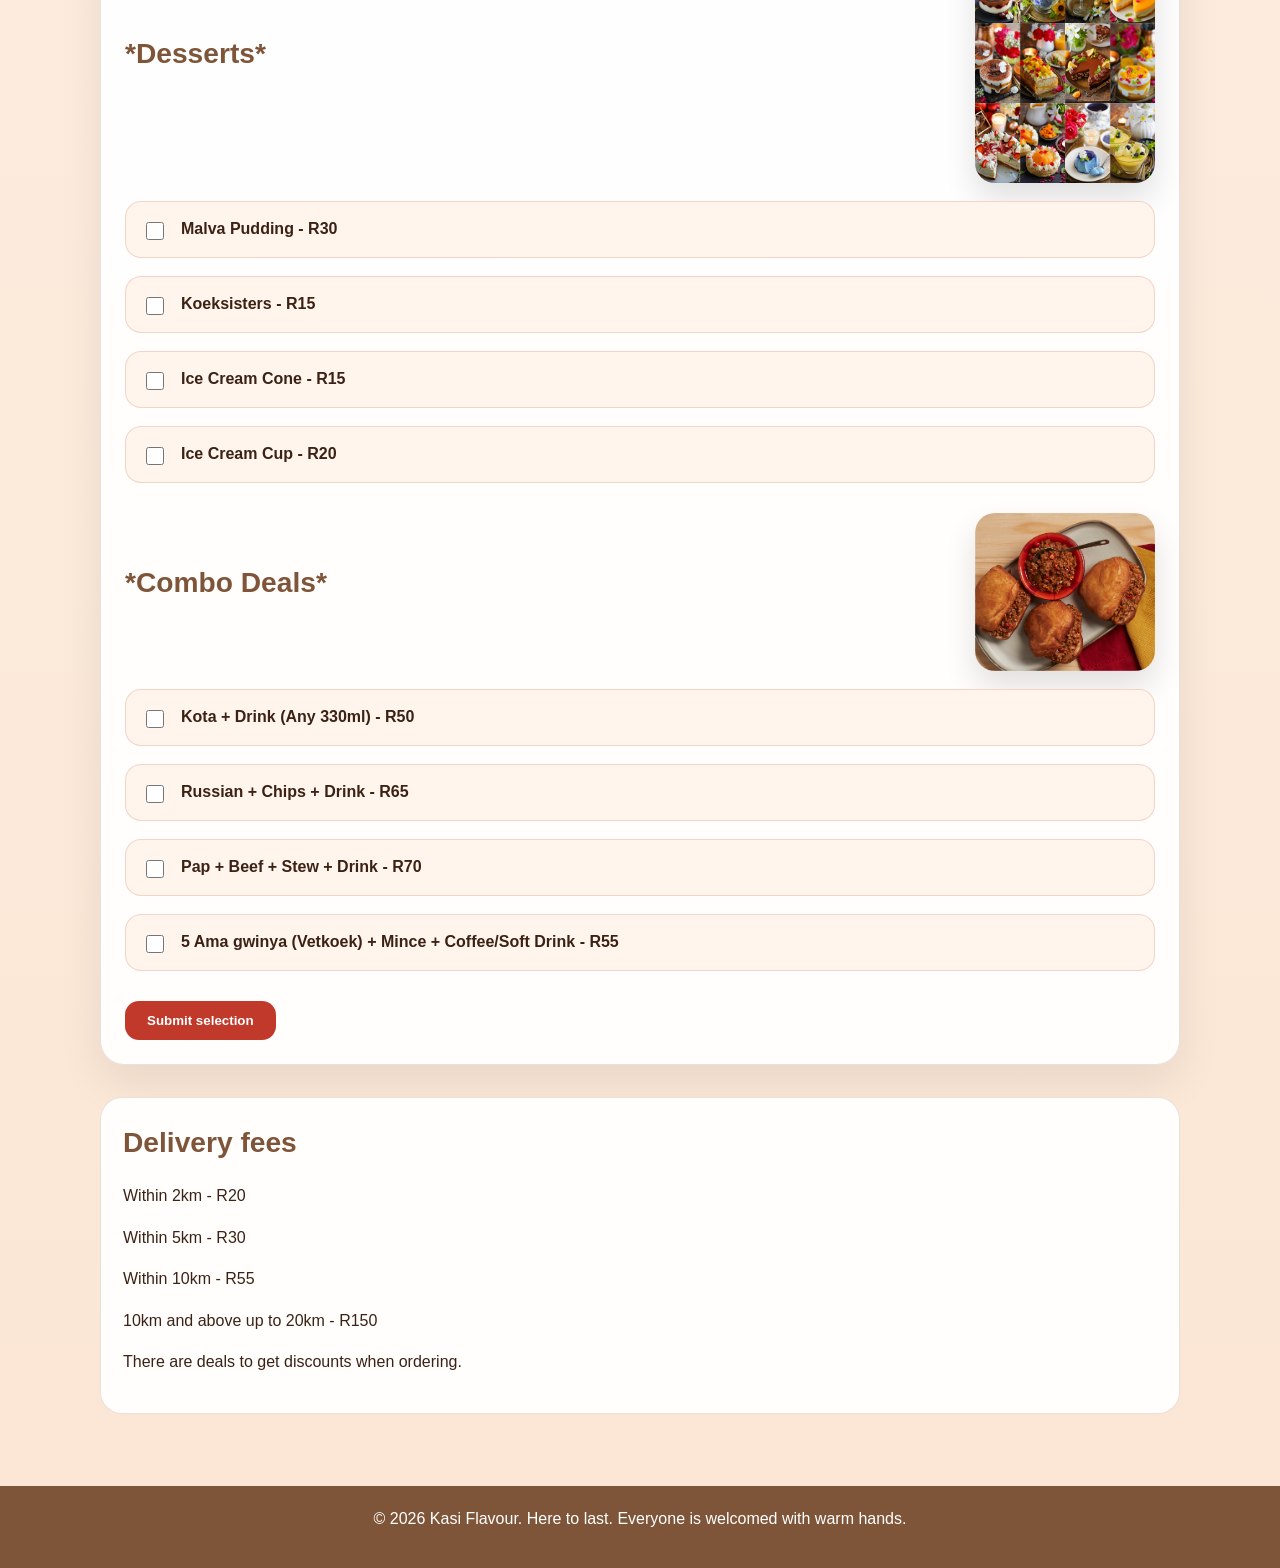
<file: menu.html>
<!DOCTYPE html>
<html lang="en">
<head>
    <meta charset="UTF-8">
    <meta name="viewport" content="width=device-width, initial-scale=1.0">
    <title>Menu - Kasi Flavour</title>
    <link rel="stylesheet" href="style.css">
</head>
<body>
    <header>
        <nav>
            <a href="index.html">Home</a>
            <a href="menu.html">Menu</a>
            <a href="about us.html">About</a>
            <a href="contact us.html">Contact</a>
            <a href="enquiry.html">Enquiry</a>
        </nav>
    </header>

    <main>
        <section class="menu-section">
            <h1>Our Menu</h1>

            <div class="selection-bar">
                <label for="meal-category">Select Meal Category</label>
                <select id="meal-category" name="meal-category">
                    <option value="all">All meals</option>
                    <option value="main">Main Plates</option>
                    <option value="sides">Sides & Extras</option>
                    <option value="street">Street Favourites</option>
                    <option value="granny">Granny's Taste</option>
                    <option value="drinks">Drinks</option>
                    <option value="desserts">Desserts</option>
                    <option value="combo">Combo Deals</option>
                </select>
            </div>

            <form class="meal-selection" action="#" method="post">
                <div class="menu-group">
                    <div class="group-header">
                        <h3>*Main Plates*</h3>
                        <img src="Pictures/pap-heal.jpg" alt="Pap Heal">
                    </div>
                    <div class="meal-item"><input type="checkbox" id="meal-wors-pap" name="meal" value="Wors + Pap + chakalaka"><label for="meal-wors-pap">Wors + Pap + chakalaka - R70</label></div>
                    <div class="meal-item"><input type="checkbox" id="meal-steak-pap" name="meal" value="Steak + Pap + Chakalaka"><label for="meal-steak-pap">Steak + Pap + Chakalaka - R85</label></div>
                    <div class="meal-item"><input type="checkbox" id="meal-chicken-pap" name="meal" value="1/3 Chicken + Pap"><label for="meal-chicken-pap">1/3 Chicken + Pap - R65</label></div>
                    <div class="meal-item"><input type="checkbox" id="meal-beef-stew" name="meal" value="Beef stew + Pap"><label for="meal-beef-stew">Beef stew + Pap - R70</label></div>
                    <div class="meal-item"><input type="checkbox" id="meal-chicken-chips" name="meal" value="Chicken Dust 2pieces + Chips"><label for="meal-chicken-chips">Chicken Dust 2 pieces + Chips - R50</label></div>
                    <div class="meal-item"><input type="checkbox" id="meal-chicken-pap2" name="meal" value="Chicken Dust 2pieces + Pap"><label for="meal-chicken-pap2">Chicken Dust 2 pieces + Pap - R45</label></div>
                </div>

                <div class="menu-group">
                    <div class="group-header">
                        <h3>*Sides and Extras*</h3>
                        <img src="Pictures/chips.jpg" alt="Chips">
                    </div>
                    <div class="meal-item"><input type="checkbox" id="meal-chips" name="meal" value="Chips (Regular)"><label for="meal-chips">Chips (Regular) - R20</label></div>
                    <div class="meal-item"><input type="checkbox" id="meal-chips-cheese" name="meal" value="Chips + Cheese/Russian"><label for="meal-chips-cheese">Chips + Cheese/Russian - R30</label></div>
                    <div class="meal-item"><input type="checkbox" id="meal-pap" name="meal" value="Pap"><label for="meal-pap">Pap - R15</label></div>
                    <div class="meal-item"><input type="checkbox" id="meal-chakalaka" name="meal" value="Chakalaka"><label for="meal-chakalaka">Chakalaka - R15</label></div>
                    <div class="meal-item"><input type="checkbox" id="meal-coleslaw" name="meal" value="Coleslaw"><label for="meal-coleslaw">Coleslaw - R15</label></div>
                    <div class="meal-item"><input type="checkbox" id="meal-vetkoek" name="meal" value="5 Ama gwinya (Vetkoek)"><label for="meal-vetkoek">5 Ama gwinya (Vetkoek) - R10</label></div>
                </div>

                <div class="menu-group">
                    <div class="group-header">
                        <h3>*Street Kasi Favourites*</h3>
                        <img src="Pictures/kota.jpg" alt="Kota">
                    </div>
                    <div class="meal-item"><input type="checkbox" id="meal-chips-russian" name="meal" value="Chips + Russian"><label for="meal-chips-russian">Chips (Regular) + Russian - R40</label></div>
                    <div class="meal-item"><input type="checkbox" id="meal-boerewors" name="meal" value="Boerewors Rolls"><label for="meal-boerewors">Boerewors Rolls - R35</label></div>
                    <div class="meal-item"><input type="checkbox" id="meal-beef-burger" name="meal" value="Beef Burger Kasi Styles"><label for="meal-beef-burger">Beef Burger Kasi Styles - R45</label></div>
                    <div class="meal-item"><input type="checkbox" id="meal-chicken-burger" name="meal" value="Chicken Burger"><label for="meal-chicken-burger">Chicken Burger - R40</label></div>
                </div>

                <div class="menu-group">
                    <div class="group-header">
                        <h3>*Granny's Taste*</h3>
                        <img src="Pictures/mogodu.jpg" alt="Mogodu">
                    </div>
                    <div class="meal-item"><input type="checkbox" id="meal-samp-beans" name="meal" value="Samp & Beans + Beef"><label for="meal-samp-beans">Samp & Beans + Beef - R55</label></div>
                    <div class="meal-item"><input type="checkbox" id="meal-mogodu-pap" name="meal" value="Mogodu + Pap"><label for="meal-mogodu-pap">Mogodu + Pap - R65</label></div>
                    <div class="meal-item"><input type="checkbox" id="meal-walkie" name="meal" value="Chicken Feet (Walkie Talkies) + Pap"><label for="meal-walkie">Chicken Feet (Walkie Talkies) + Pap - R40</label></div>
                    <div class="meal-item"><input type="checkbox" id="meal-cow-heals" name="meal" value="Cow Heals + Pap"><label for="meal-cow-heals">Cow Heals + Pap - R75</label></div>
                </div>

                <div class="menu-group">
                    <div class="group-header">
                        <h3>*Drinks*</h3>
                        <img src="Pictures/soft-drink.jpg" alt="Drinks">
                    </div>
                    <div class="meal-item"><input type="checkbox" id="meal-soft-330" name="meal" value="Soft Drink 330ml"><label for="meal-soft-330">Soft Drink (Coke, Fanta, Sprite 330ml) - R15</label></div>
                    <div class="meal-item"><input type="checkbox" id="meal-soft-500" name="meal" value="Soft Drink 500ml"><label for="meal-soft-500">Soft Drink (500ml) - R20</label></div>
                    <div class="meal-item"><input type="checkbox" id="meal-mageu" name="meal" value="Mageu"><label for="meal-mageu">Mageu - R15</label></div>
                    <div class="meal-item"><input type="checkbox" id="meal-juice" name="meal" value="Juice"><label for="meal-juice">Juice - R15</label></div>
                    <div class="meal-item"><input type="checkbox" id="meal-water" name="meal" value="Water"><label for="meal-water">Water - R10</label></div>
                </div>

                <div class="menu-group">
                    <div class="group-header">
                        <h3>*Desserts*</h3>
                        <img src="Pictures/desserts.jpg" alt="Desserts">
                    </div>
                    <div class="meal-item"><input type="checkbox" id="meal-malva" name="meal" value="Malva Pudding"><label for="meal-malva">Malva Pudding - R30</label></div>
                    <div class="meal-item"><input type="checkbox" id="meal-koeksisters" name="meal" value="Koeksisters"><label for="meal-koeksisters">Koeksisters - R15</label></div>
                    <div class="meal-item"><input type="checkbox" id="meal-ice-cone" name="meal" value="Ice Cream Cone"><label for="meal-ice-cone">Ice Cream Cone - R15</label></div>
                    <div class="meal-item"><input type="checkbox" id="meal-ice-cup" name="meal" value="Ice Cream Cup"><label for="meal-ice-cup">Ice Cream Cup - R20</label></div>
                </div>

                <div class="menu-group">
                    <div class="group-header">
                        <h3>*Combo Deals*</h3>
                        <img src="Pictures/magwinya-mince.png" alt="Magwinya with mince combo">
                    </div>
                    <div class="meal-item"><input type="checkbox" id="meal-kota-drink" name="meal" value="Kota + Drink"><label for="meal-kota-drink">Kota + Drink (Any 330ml) - R50</label></div>
                    <div class="meal-item"><input type="checkbox" id="meal-russian-chips-drink" name="meal" value="Russian + Chips + Drink"><label for="meal-russian-chips-drink">Russian + Chips + Drink - R65</label></div>
                    <div class="meal-item"><input type="checkbox" id="meal-pap-beef-stew" name="meal" value="Pap + Beef + Stew + Drink"><label for="meal-pap-beef-stew">Pap + Beef + Stew + Drink - R70</label></div>
                    <div class="meal-item"><input type="checkbox" id="meal-vetkoek-mince" name="meal" value="5 Ama gwinya (Vetkoek) + Mince + Coffee/Soft Drink"><label for="meal-vetkoek-mince">5 Ama gwinya (Vetkoek) + Mince + Coffee/Soft Drink - R55</label></div>
                </div>

                <button type="submit" class="btn">Submit selection</button>
            </form>

            <div class="delivery-info">
                <h3>Delivery fees</h3>
                <p>Within 2km - R20</p>
                <p>Within 5km - R30</p>
                <p>Within 10km - R55</p>
                <p>10km and above up to 20km - R150</p>
                <p>There are deals to get discounts when ordering.</p>
            </div>
        </section>
    </main>
    <footer>
        <p>© 2026 Kasi Flavour. Here to last. Everyone is welcomed with warm hands.</p>
    </footer>
</body>
</html>
</file>
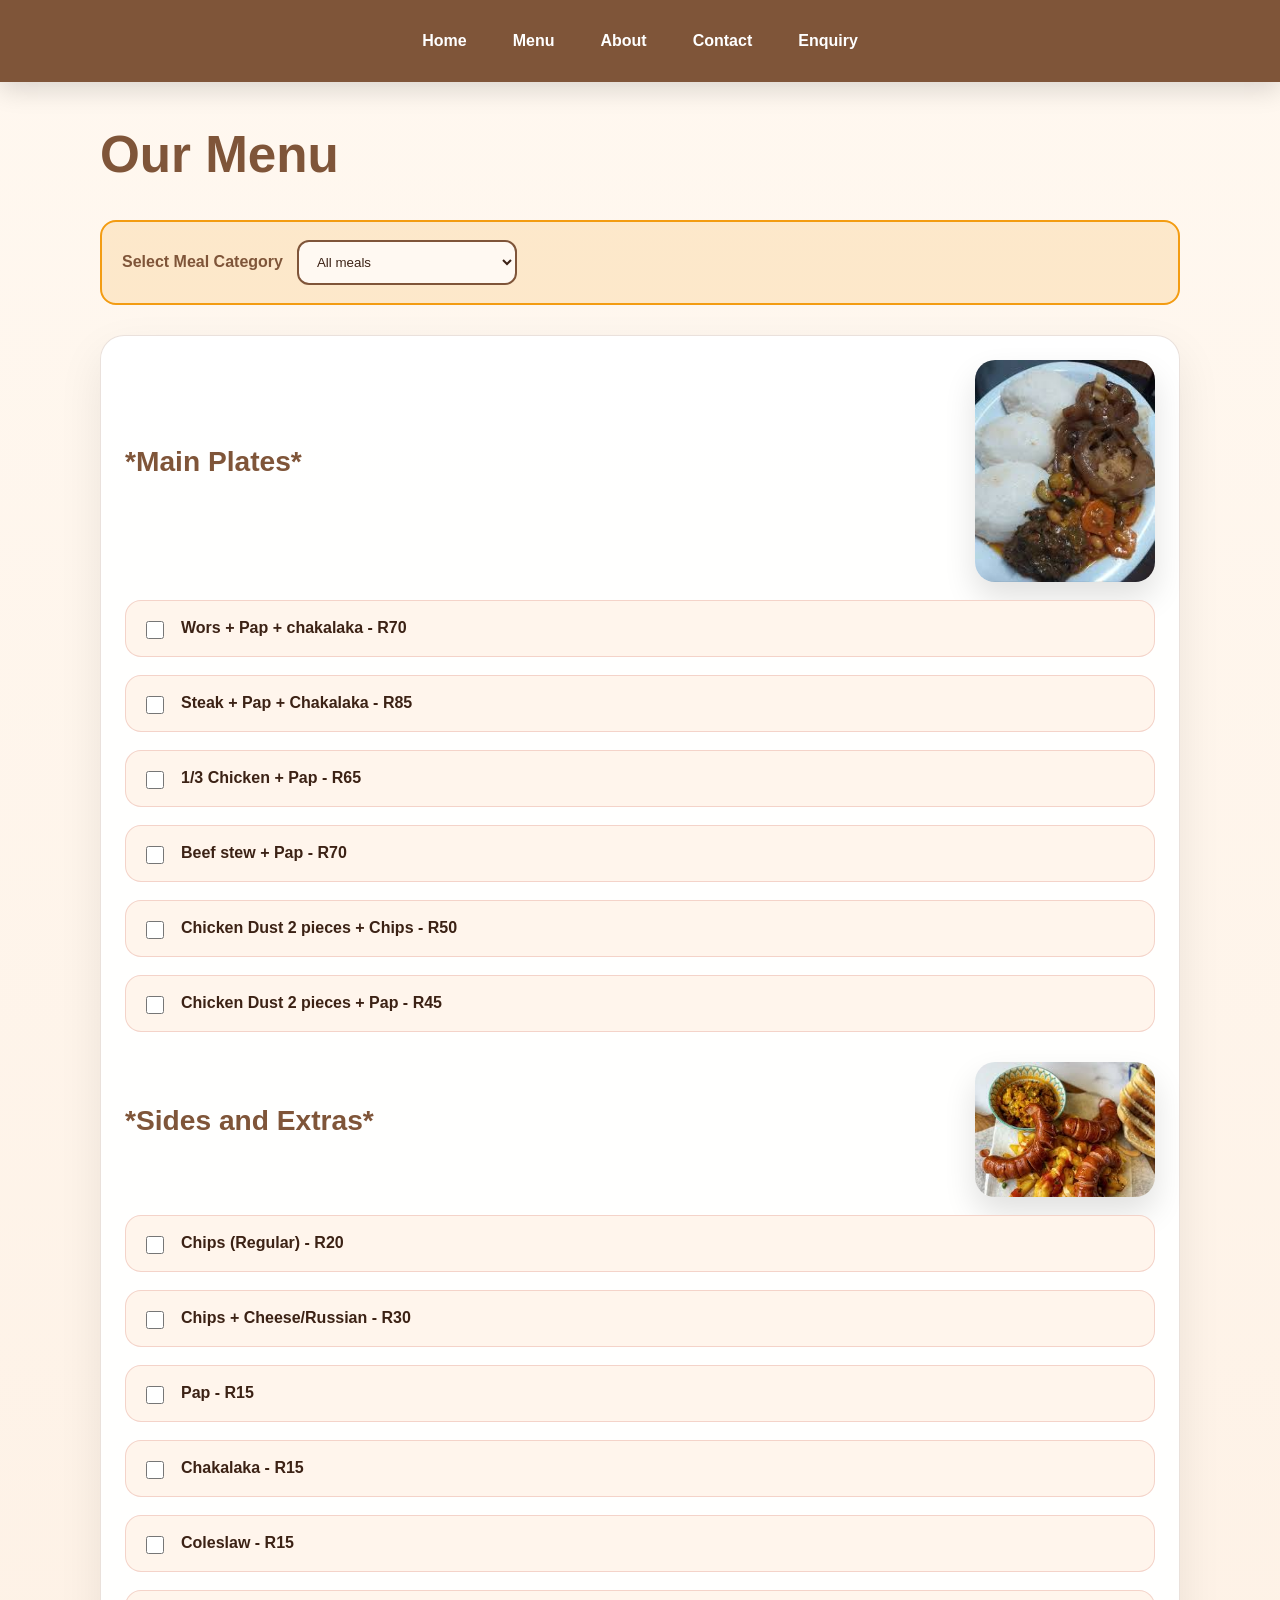
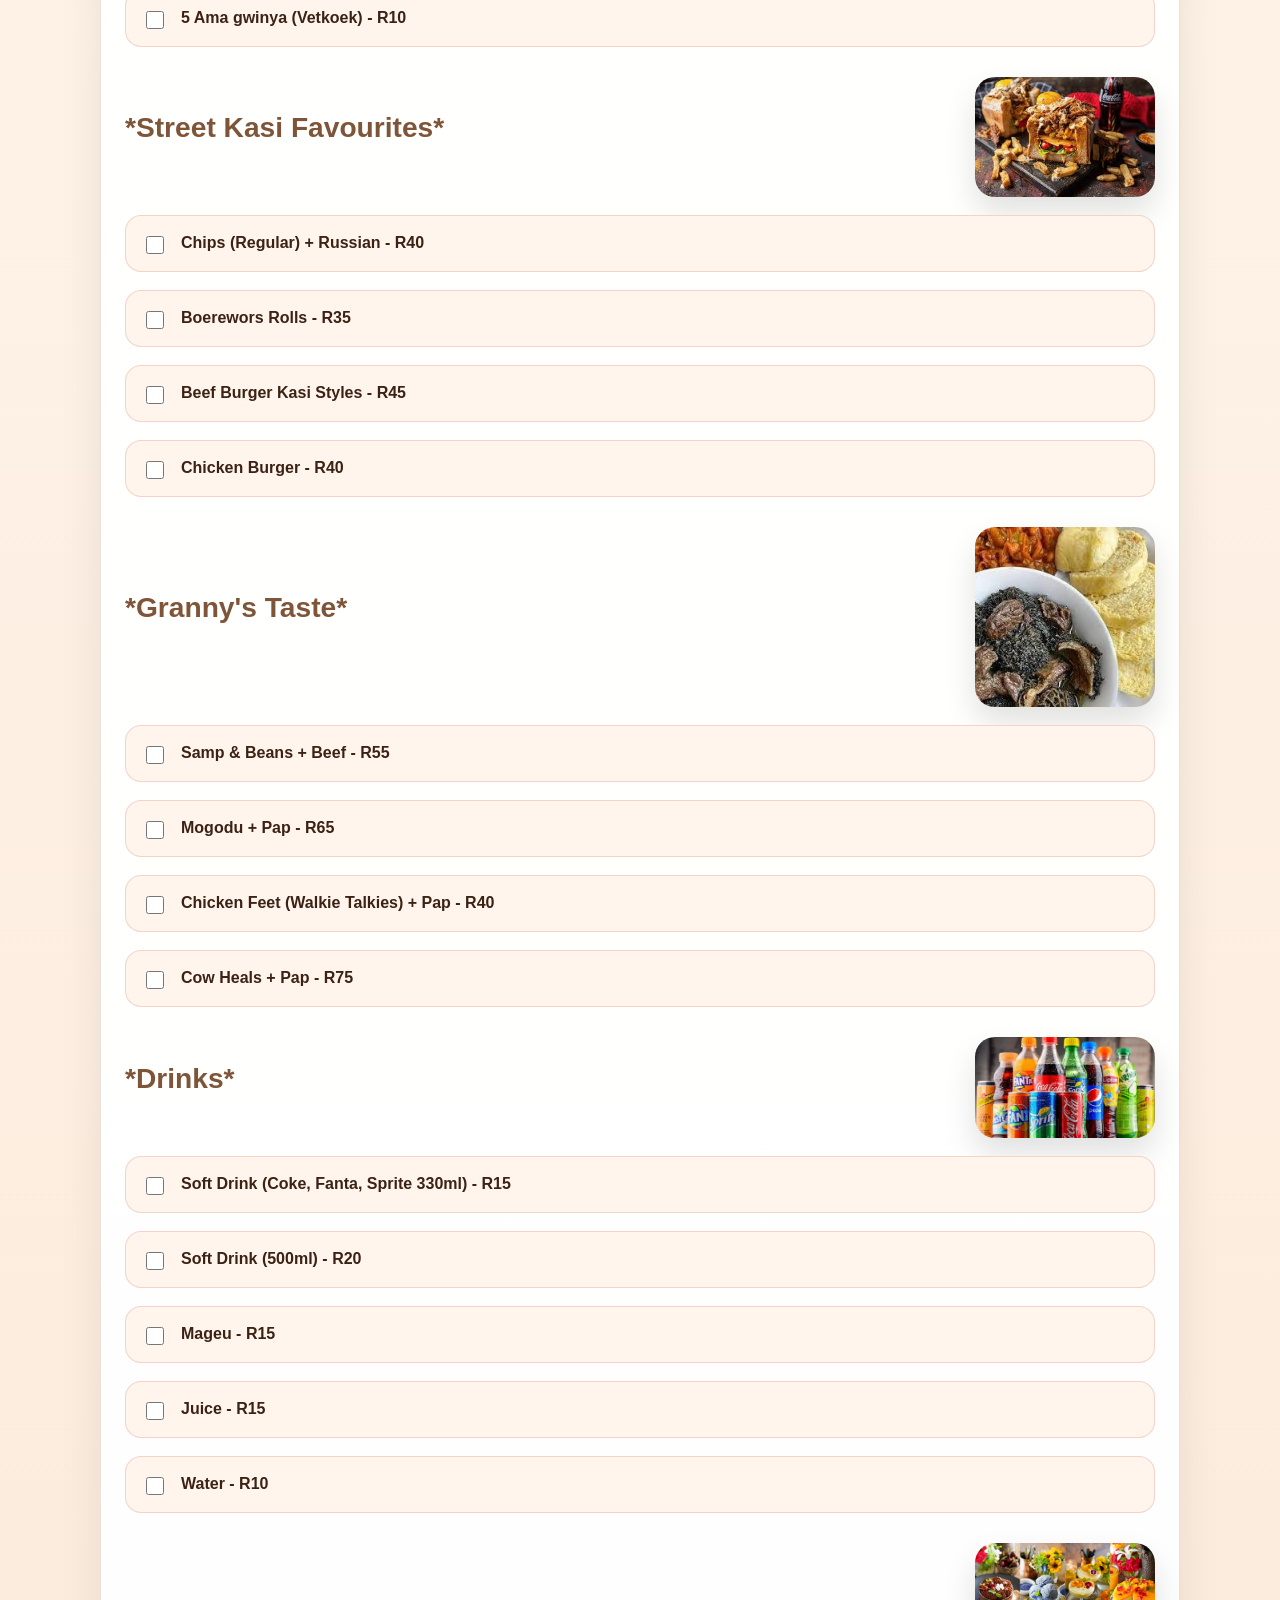
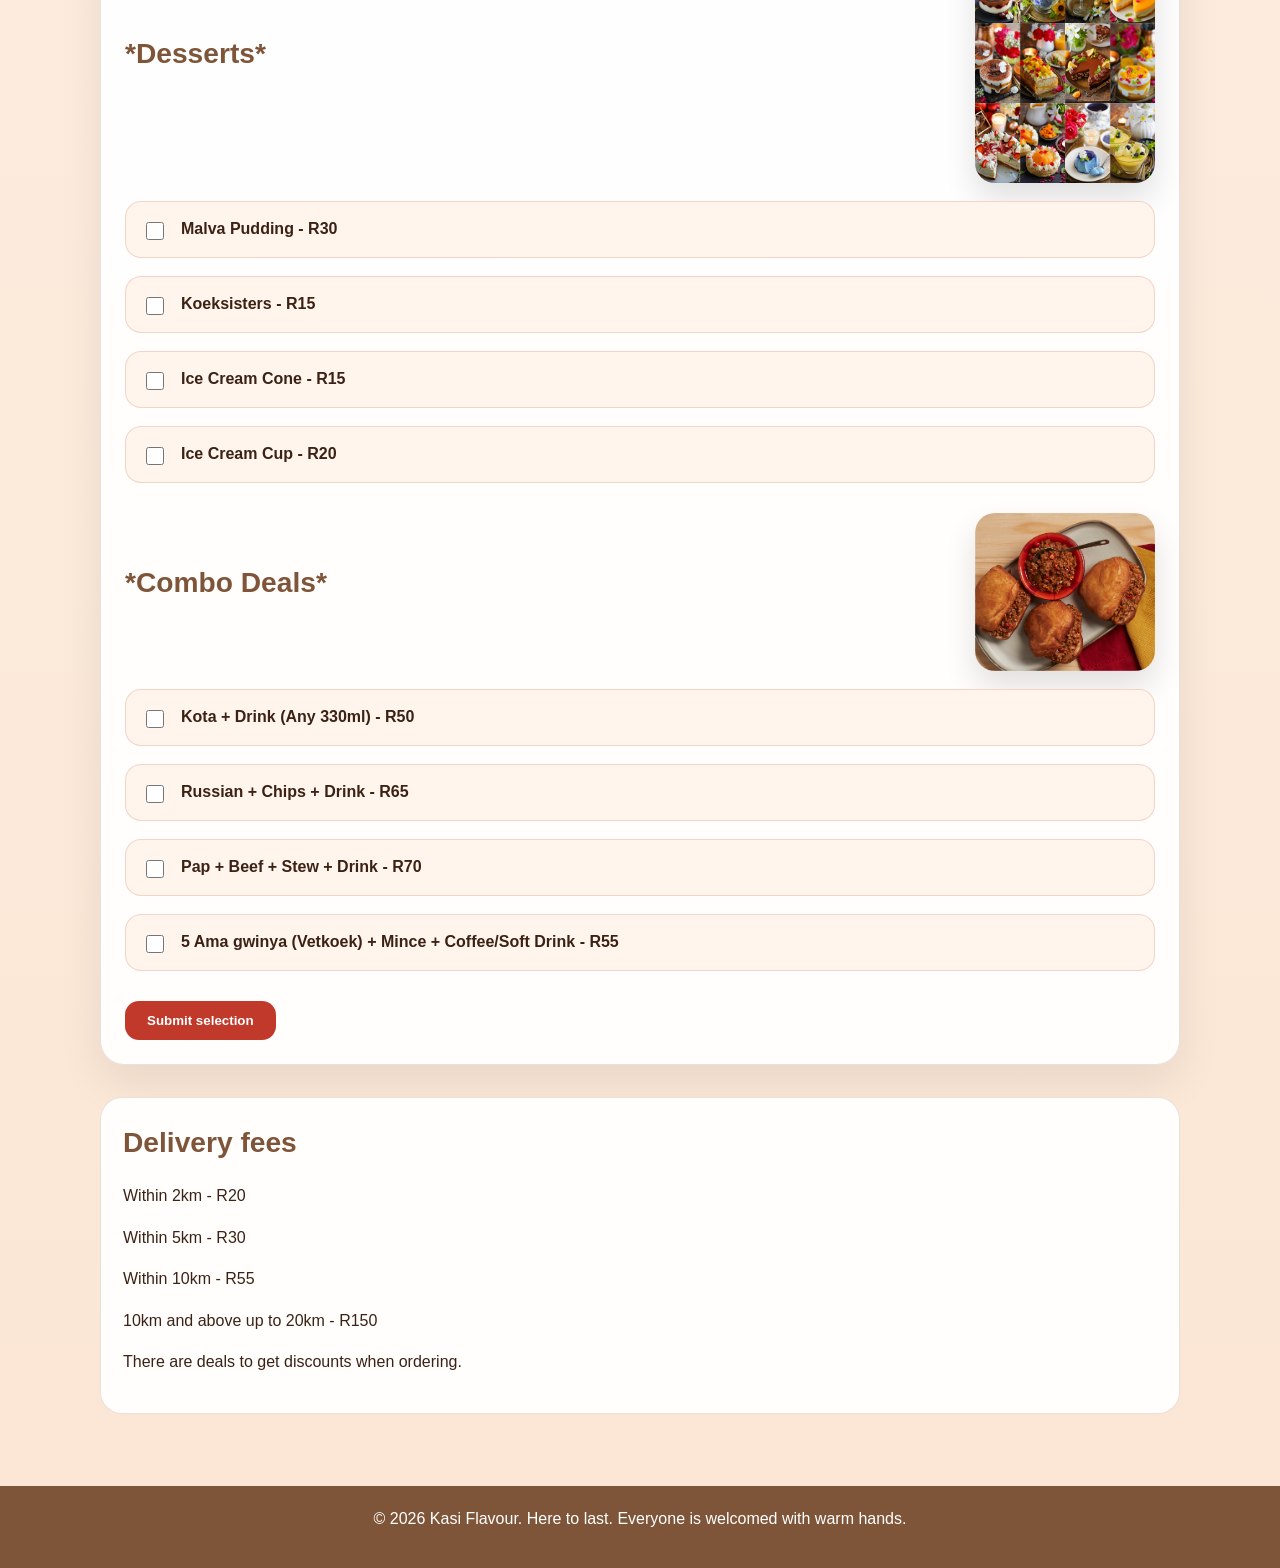
<file: menu@.html>
<!DOCTYPE html>
<html lang="en">
<head>
    <meta charset="UTF-8">
    <meta name="viewport" content="width=device-width, initial-scale=1.0">
    <title>Menu - Kasi Flavour</title>
    <link rel="stylesheet" href="style.css">
</head>
<body>
    <header>
        <nav>
            <a href="index@.html">Home</a>
            <a href="menu@.html">Menu</a>
            <a href="about us@.html">About</a>
            <a href="contact us@.html">Contact</a>
            <a href="enquiry@.html">Enquiry</a>
        </nav>
    </header>

    <main>
        <section class="menu-section">
            <h1>Our Menu</h1>

            <div class="selection-bar">
                <label for="meal-category">Select Meal Category</label>
                <select id="meal-category" name="meal-category">
                    <option value="all">All meals</option>
                    <option value="main">Main Plates</option>
                    <option value="sides">Sides & Extras</option>
                    <option value="street">Street Favourites</option>
                    <option value="granny">Granny's Taste</option>
                    <option value="drinks">Drinks</option>
                    <option value="desserts">Desserts</option>
                    <option value="combo">Combo Deals</option>
                </select>
            </div>

            <form class="meal-selection" action="#" method="post">
                <div class="menu-group">
                    <div class="group-header">
                        <h3>*Main Plates*</h3>
                        <img src="Pictures/pap-heal.jpg" alt="Pap Heal">
                    </div>
                    <div class="meal-item"><input type="checkbox" id="meal-wors-pap" name="meal" value="Wors + Pap + chakalaka"><label for="meal-wors-pap">Wors + Pap + chakalaka - R70</label></div>
                    <div class="meal-item"><input type="checkbox" id="meal-steak-pap" name="meal" value="Steak + Pap + Chakalaka"><label for="meal-steak-pap">Steak + Pap + Chakalaka - R85</label></div>
                    <div class="meal-item"><input type="checkbox" id="meal-chicken-pap" name="meal" value="1/3 Chicken + Pap"><label for="meal-chicken-pap">1/3 Chicken + Pap - R65</label></div>
                    <div class="meal-item"><input type="checkbox" id="meal-beef-stew" name="meal" value="Beef stew + Pap"><label for="meal-beef-stew">Beef stew + Pap - R70</label></div>
                    <div class="meal-item"><input type="checkbox" id="meal-chicken-chips" name="meal" value="Chicken Dust 2pieces + Chips"><label for="meal-chicken-chips">Chicken Dust 2 pieces + Chips - R50</label></div>
                    <div class="meal-item"><input type="checkbox" id="meal-chicken-pap2" name="meal" value="Chicken Dust 2pieces + Pap"><label for="meal-chicken-pap2">Chicken Dust 2 pieces + Pap - R45</label></div>
                </div>

                <div class="menu-group">
                    <div class="group-header">
                        <h3>*Sides and Extras*</h3>
                        <img src="Pictures/chips.jpg" alt="Chips">
                    </div>
                    <div class="meal-item"><input type="checkbox" id="meal-chips" name="meal" value="Chips (Regular)"><label for="meal-chips">Chips (Regular) - R20</label></div>
                    <div class="meal-item"><input type="checkbox" id="meal-chips-cheese" name="meal" value="Chips + Cheese/Russian"><label for="meal-chips-cheese">Chips + Cheese/Russian - R30</label></div>
                    <div class="meal-item"><input type="checkbox" id="meal-pap" name="meal" value="Pap"><label for="meal-pap">Pap - R15</label></div>
                    <div class="meal-item"><input type="checkbox" id="meal-chakalaka" name="meal" value="Chakalaka"><label for="meal-chakalaka">Chakalaka - R15</label></div>
                    <div class="meal-item"><input type="checkbox" id="meal-coleslaw" name="meal" value="Coleslaw"><label for="meal-coleslaw">Coleslaw - R15</label></div>
                    <div class="meal-item"><input type="checkbox" id="meal-vetkoek" name="meal" value="5 Ama gwinya (Vetkoek)"><label for="meal-vetkoek">5 Ama gwinya (Vetkoek) - R10</label></div>
                </div>

                <div class="menu-group">
                    <div class="group-header">
                        <h3>*Street Kasi Favourites*</h3>
                        <img src="Pictures/kota.jpg" alt="Kota">
                    </div>
                    <div class="meal-item"><input type="checkbox" id="meal-chips-russian" name="meal" value="Chips + Russian"><label for="meal-chips-russian">Chips (Regular) + Russian - R40</label></div>
                    <div class="meal-item"><input type="checkbox" id="meal-boerewors" name="meal" value="Boerewors Rolls"><label for="meal-boerewors">Boerewors Rolls - R35</label></div>
                    <div class="meal-item"><input type="checkbox" id="meal-beef-burger" name="meal" value="Beef Burger Kasi Styles"><label for="meal-beef-burger">Beef Burger Kasi Styles - R45</label></div>
                    <div class="meal-item"><input type="checkbox" id="meal-chicken-burger" name="meal" value="Chicken Burger"><label for="meal-chicken-burger">Chicken Burger - R40</label></div>
                </div>

                <div class="menu-group">
                    <div class="group-header">
                        <h3>*Granny's Taste*</h3>
                        <img src="Pictures/mogodu.jpg" alt="Mogodu">
                    </div>
                    <div class="meal-item"><input type="checkbox" id="meal-samp-beans" name="meal" value="Samp & Beans + Beef"><label for="meal-samp-beans">Samp & Beans + Beef - R55</label></div>
                    <div class="meal-item"><input type="checkbox" id="meal-mogodu-pap" name="meal" value="Mogodu + Pap"><label for="meal-mogodu-pap">Mogodu + Pap - R65</label></div>
                    <div class="meal-item"><input type="checkbox" id="meal-walkie" name="meal" value="Chicken Feet (Walkie Talkies) + Pap"><label for="meal-walkie">Chicken Feet (Walkie Talkies) + Pap - R40</label></div>
                    <div class="meal-item"><input type="checkbox" id="meal-cow-heals" name="meal" value="Cow Heals + Pap"><label for="meal-cow-heals">Cow Heals + Pap - R75</label></div>
                </div>

                <div class="menu-group">
                    <div class="group-header">
                        <h3>*Drinks*</h3>
                        <img src="Pictures/soft-drink.jpg" alt="Drinks">
                    </div>
                    <div class="meal-item"><input type="checkbox" id="meal-soft-330" name="meal" value="Soft Drink 330ml"><label for="meal-soft-330">Soft Drink (Coke, Fanta, Sprite 330ml) - R15</label></div>
                    <div class="meal-item"><input type="checkbox" id="meal-soft-500" name="meal" value="Soft Drink 500ml"><label for="meal-soft-500">Soft Drink (500ml) - R20</label></div>
                    <div class="meal-item"><input type="checkbox" id="meal-mageu" name="meal" value="Mageu"><label for="meal-mageu">Mageu - R15</label></div>
                    <div class="meal-item"><input type="checkbox" id="meal-juice" name="meal" value="Juice"><label for="meal-juice">Juice - R15</label></div>
                    <div class="meal-item"><input type="checkbox" id="meal-water" name="meal" value="Water"><label for="meal-water">Water - R10</label></div>
                </div>

                <div class="menu-group">
                    <div class="group-header">
                        <h3>*Desserts*</h3>
                        <img src="Pictures/desserts.jpg" alt="Desserts">
                    </div>
                    <div class="meal-item"><input type="checkbox" id="meal-malva" name="meal" value="Malva Pudding"><label for="meal-malva">Malva Pudding - R30</label></div>
                    <div class="meal-item"><input type="checkbox" id="meal-koeksisters" name="meal" value="Koeksisters"><label for="meal-koeksisters">Koeksisters - R15</label></div>
                    <div class="meal-item"><input type="checkbox" id="meal-ice-cone" name="meal" value="Ice Cream Cone"><label for="meal-ice-cone">Ice Cream Cone - R15</label></div>
                    <div class="meal-item"><input type="checkbox" id="meal-ice-cup" name="meal" value="Ice Cream Cup"><label for="meal-ice-cup">Ice Cream Cup - R20</label></div>
                </div>

                <div class="menu-group">
                    <div class="group-header">
                        <h3>*Combo Deals*</h3>
                        <img src="Pictures/magwinya-mince.png" alt="Magwinya with mince combo">
                    </div>
                    <div class="meal-item"><input type="checkbox" id="meal-kota-drink" name="meal" value="Kota + Drink"><label for="meal-kota-drink">Kota + Drink (Any 330ml) - R50</label></div>
                    <div class="meal-item"><input type="checkbox" id="meal-russian-chips-drink" name="meal" value="Russian + Chips + Drink"><label for="meal-russian-chips-drink">Russian + Chips + Drink - R65</label></div>
                    <div class="meal-item"><input type="checkbox" id="meal-pap-beef-stew" name="meal" value="Pap + Beef + Stew + Drink"><label for="meal-pap-beef-stew">Pap + Beef + Stew + Drink - R70</label></div>
                    <div class="meal-item"><input type="checkbox" id="meal-vetkoek-mince" name="meal" value="5 Ama gwinya (Vetkoek) + Mince + Coffee/Soft Drink"><label for="meal-vetkoek-mince">5 Ama gwinya (Vetkoek) + Mince + Coffee/Soft Drink - R55</label></div>
                </div>

                <button type="submit" class="btn">Submit selection</button>
            </form>

            <div class="delivery-info">
                <h3>Delivery fees</h3>
                <p>Within 2km - R20</p>
                <p>Within 5km - R30</p>
                <p>Within 10km - R55</p>
                <p>10km and above up to 20km - R150</p>
                <p>There are deals to get discounts when ordering.</p>
            </div>
        </section>
    </main>
    <footer>
        <p>© 2026 Kasi Flavour. Here to last. Everyone is welcomed with warm hands.</p>
    </footer>
</body>
</html>
</file>
<file: style.css>
﻿:root {
  --brand-red: #c0392b;
  --brand-yellow: #f39c12;
  --brand-brown: #7f5539;
  --bg-light: #fff5eb;
  --surface: #fff7f0;
  --text-dark: #3c2215;
  --muted: #7a4e33;
}

* {
  box-sizing: border-box;
}

html {
  scroll-behavior: smooth;
}

body {
  margin: 0;
  min-height: 100vh;
  background: linear-gradient(180deg, #fff8f0 0%, #fbe6d4 100%);
  color: var(--text-dark);
  font-family: Arial, Calibri, sans-serif;
  line-height: 1.6;
}

header {
  background: var(--brand-brown);
  box-shadow: 0 8px 24px rgba(0, 0, 0, 0.14);
}

nav {
  display: flex;
  flex-wrap: wrap;
  justify-content: center;
  gap: 14px;
  align-items: center;
  padding: 18px 20px;
}

nav a {
  color: #fff;
  text-decoration: none;
  font-weight: 700;
  padding: 10px 16px;
  border-radius: 12px;
  transition: background 0.2s ease, transform 0.2s ease;
}

nav a:hover,
nav a:focus {
  background: rgba(255, 255, 255, 0.18);
  transform: translateY(-1px);
}

main {
  max-width: 1120px;
  width: 100%;
  margin: 32px auto;
  padding: 0 20px 40px;
}

h1,
h2,
h3 {
  margin: 0 0 18px;
  color: var(--brand-brown);
  font-family: 'Arial Black', Arial, sans-serif;
}

h1 {
  font-size: clamp(2.2rem, 4vw, 3.4rem);
}

h3 {
  font-size: clamp(1.3rem, 2.2vw, 1.8rem);
}

p {
  margin: 0 0 16px;
}

footer {
  background: var(--brand-brown);
  color: #fff;
  text-align: center;
  padding: 20px 18px;
}

.btn,
button.btn {
  display: inline-flex;
  align-items: center;
  justify-content: center;
  background: var(--brand-red);
  color: #fff;
  border: none;
  border-radius: 14px;
  padding: 12px 22px;
  font-weight: 700;
  cursor: pointer;
  text-decoration: none;
}

.btn:hover,
button.btn:hover {
  background: #a8332a;
}

.menu-section,
.meal-selection,
.delivery-info,
.gallery,
.contact-images,
main > p,
form {
  max-width: 100%;
}

.selection-bar {
  display: flex;
  flex-wrap: wrap;
  gap: 14px;
  align-items: center;
  background: rgba(243, 156, 18, 0.16);
  border: 2px solid var(--brand-yellow);
  border-radius: 16px;
  padding: 18px 20px;
  margin: 24px 0 30px;
}

.selection-bar label {
  font-weight: 700;
  color: var(--brand-brown);
}

.selection-bar select {
  min-width: 220px;
  padding: 12px 14px;
  color: var(--text-dark);
  border: 2px solid var(--brand-brown);
  border-radius: 12px;
  background: #fff9f2;
}

.meal-selection {
  background: rgba(255, 255, 255, 0.95);
  border: 1px solid rgba(124, 73, 38, 0.16);
  border-radius: 24px;
  padding: 24px;
  box-shadow: 0 18px 45px rgba(0, 0, 0, 0.08);
}

.menu-group {
  margin-bottom: 30px;
  display: grid;
  gap: 18px;
}

.group-header {
  display: grid;
  grid-template-columns: 1fr 180px;
  gap: 18px;
  align-items: center;
}

.group-header img {
  width: 100%;
  max-width: 180px;
  border-radius: 20px;
  object-fit: cover;
  box-shadow: 0 16px 32px rgba(0, 0, 0, 0.12);
}

.meal-item {
  display: flex;
  gap: 14px;
  align-items: flex-start;
  background: #fff5ec;
  border: 1px solid rgba(192, 57, 43, 0.18);
  border-radius: 16px;
  padding: 14px 16px;
}

.meal-item input {
  margin-top: 6px;
  width: 18px;
  height: 18px;
  accent: var(--brand-red);
}

.meal-item label {
  display: block;
  font-weight: 600;
  color: var(--text-dark);
}

.delivery-info {
  background: rgba(255, 255, 255, 0.95);
  border: 1px solid rgba(124, 73, 38, 0.16);
  border-radius: 22px;
  padding: 22px;
  margin-top: 32px;
}

.gallery {
  display: grid;
  grid-template-columns: repeat(auto-fit, minmax(220px, 1fr));
  gap: 22px;
  margin-top: 18px;
}

.image-card {
  background: rgba(255, 255, 255, 0.94);
  border-radius: 18px;
  box-shadow: 0 12px 28px rgba(0, 0, 0, 0.08);
  overflow: hidden;
}

.image-card img {
  width: 100%;
  display: block;
  object-fit: cover;
  height: 200px;
}

.image-card p {
  margin: 14px 16px 18px;
  color: var(--muted);
  font-weight: 700;
}

.contact-section,
.faq-section {
  background: rgba(255, 255, 255, 0.95);
  border: 1px solid rgba(124, 73, 38, 0.16);
  border-radius: 24px;
  padding: 24px;
  box-shadow: 0 14px 34px rgba(0, 0, 0, 0.08);
  margin-bottom: 24px;
}

.social-grid {
  display: grid;
  grid-template-columns: repeat(auto-fit, minmax(220px, 1fr));
  gap: 18px;
}

.social-card {
  display: flex;
  align-items: center;
  gap: 14px;
  padding: 16px;
  background: #fff5ec;
  border: 1px solid rgba(192, 57, 43, 0.18);
  border-radius: 18px;
}

.social-card img {
  width: 48px;
  height: 48px;
  object-fit: cover;
  border-radius: 14px;
}

.social-card p {
  margin: 0;
  font-weight: 600;
  color: var(--text-dark);
}


@media (max-width: 820px) {
  .group-header,
  .selection-bar {
    grid-template-columns: 1fr;
  }

  .group-header img,
  .contact-images img {
    max-width: 100%;
  }

  nav {
    justify-content: center;
  }

  .selection-bar {
    justify-content: stretch;
  }
}

@media (max-width: 560px) {
  .meal-item {
    flex-direction: column;
    gap: 10px;
  }

  .selection-bar select {
    width: 100%;
  }
}
</file>
